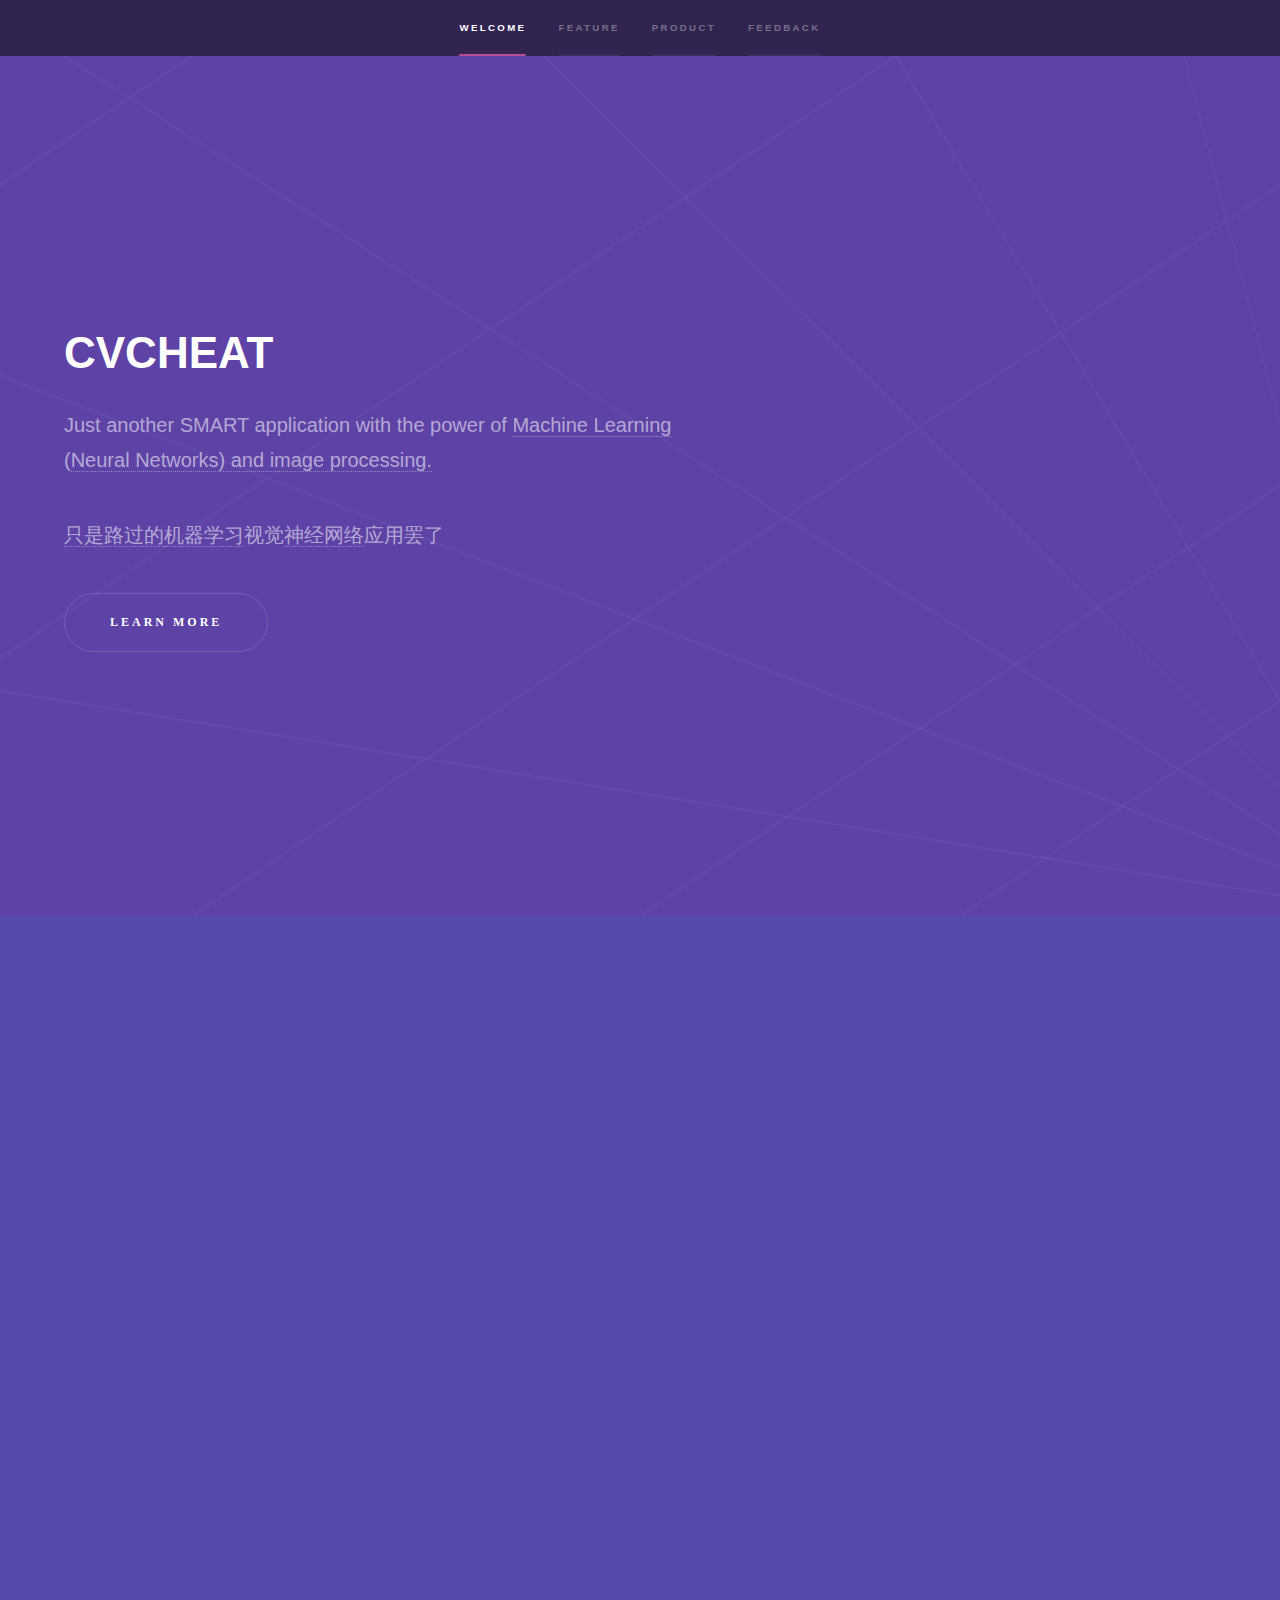
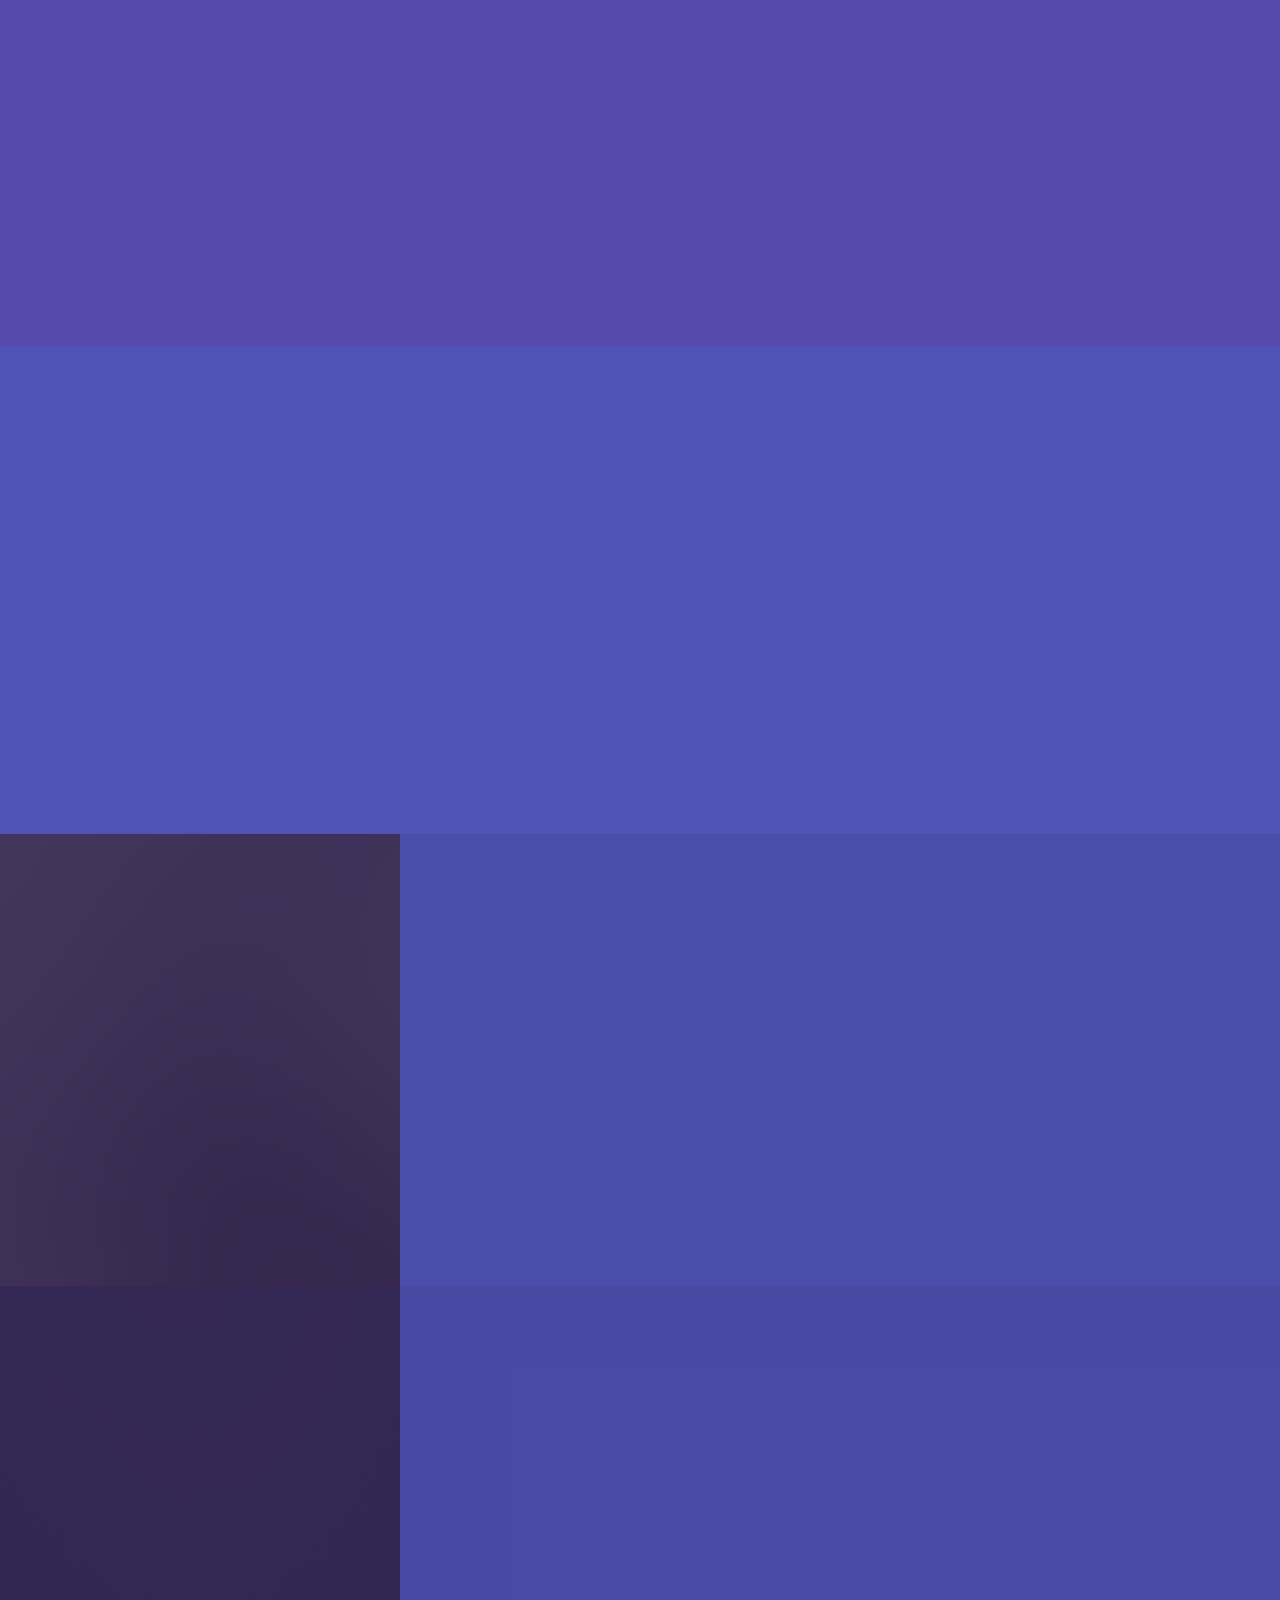
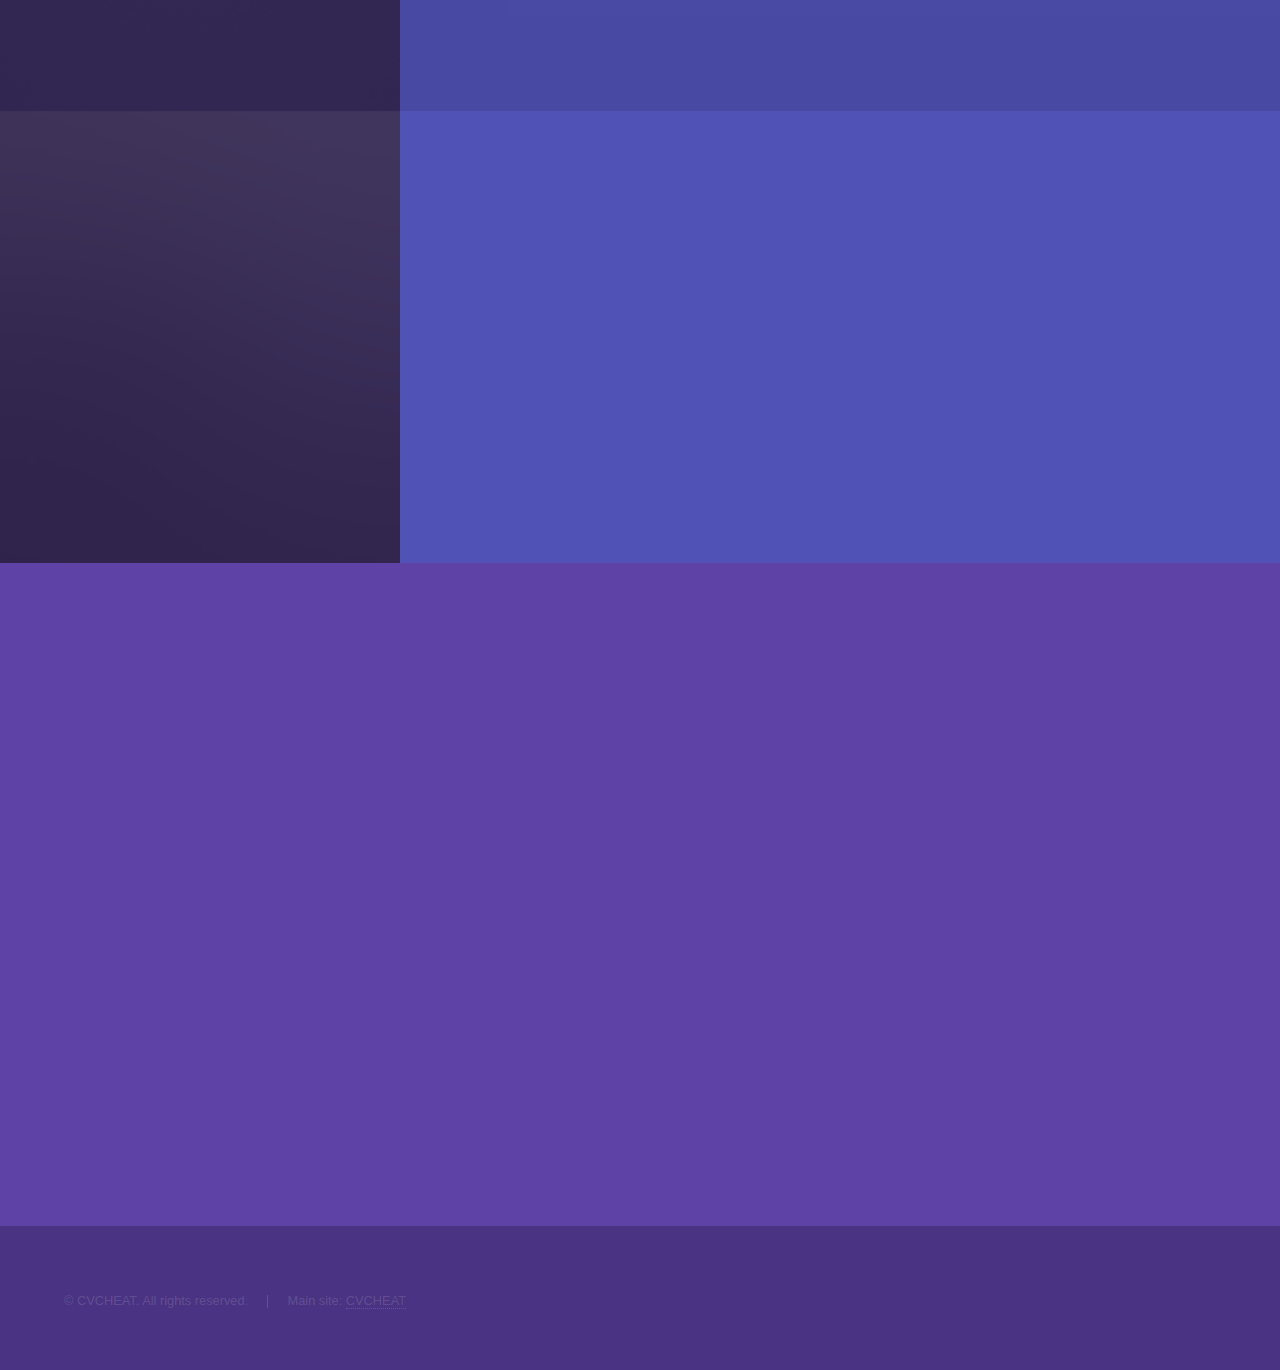
<file: index.html>
<!DOCTYPE HTML>
<!--
    Hyperspace by HTML5 UP
    html5up.net | @ajlkn
    Free for personal and commercial use under the CCA 3.0 license (html5up.net/license)
-->
<html>
    <head>
        <title>CVC通用计算机视觉应用</title>
        <meta charset="utf-8" />
        <meta name="viewport" content="width=device-width, initial-scale=1, user-scalable=no" />
        <link rel="stylesheet" href="assets/css/main.css" />
        <noscript><link rel="stylesheet" href="assets/css/noscript.css" /></noscript>
    </head>
    <body class="is-preload">

        <!-- Sidebar -->
            <section id="sidebar">
                <div class="inner">
                    <nav>
                        <ul>
                            <li><a href="#intro">Welcome</a></li>
                            <li><a href="#one">Feature</a></li>
                            <li><a href="#two">Product</a></li>
                            <li><a href="#three">Feedback</a></li>
                        </ul>
                    </nav>
                </div>
            </section>

        <!-- Wrapper -->
            <div id="wrapper">

                <!-- Intro -->
                    <section id="intro" class="wrapper style1 fullscreen fade-up">
                        <div class="inner">
                            <h1>CVCHEAT</h1>
                            <p>Just another SMART application with the power of <a href="https://en.wikipedia.org/wiki/Machine_learning">Machine Learning</a><br />(<a href="https://en.wikipedia.org/wiki/Neural_network">Neural Networks) and image processing.</p>
                            <p>只是路过的<a href="https://baike.baidu.com/item/%E6%9C%BA%E5%99%A8%E5%AD%A6%E4%B9%A0/217599">机器学习</a>视觉<a href="https://baike.baidu.com/item/%E5%8D%B7%E7%A7%AF%E7%A5%9E%E7%BB%8F%E7%BD%91%E7%BB%9C">神经网络</a>应用罢了</p>
                            <!---->
                            <ul class="actions">
                                <li><a href="#one" class="button scrolly" style="font-family: Lucida Sans Unicode;font-size:12px;">Learn more</a></li>
                            </ul>
                        </div>
                    </section>

                <!-- One -->
                    <section id="one" class="wrapper style3 fade-up">
                        <div class="inner">
                            <h2>Features</h2>
                            <p>AI自瞄, 其实是使用最新<a href="https://zhuanlan.zhihu.com/p/86794447">人工智能领域机器学习分支视觉神经网络</a>发展成果的FPS智能化辅助瞄准及自动打击系统. 特点是可以理论上适应任何FPS射击游戏, 通过逻辑的设计也能适配类似吃鸡的第三人称射击游戏, 不存在读写内存及可跨平台跨机器使用的特点极大增加其相对传统自瞄的安全性. 本系列产品在使用最新科技同时对FPS游戏特点进行了针对性的研究及优化, 在不同算力设备上的平均使用表现达到了国内顶尖，国际一流.</p>
                            <div class="features">
                                <section>
                                    <span class="icon solid major fa-shield-blank"></span>
                                    <h3>绝对安全</h3>
                                    <p>本系列产品所有的文件均可提交给任意在线杀毒平台进行检测, (除了ESET会对壳误报外)使用时请保持一切安全软件正常运行. 最大限度降低封号可能.</p>
                                </section>
                                <section>
                                    <span class="icon solid major fa-microchip"></span>
                                    <h3>算力至上</h3>
                                    <p>一般来说, 算力越高的设备推理时间更短, 系统反应更快, 使用模型精度更高, 碾压效果更好. 本系列产品使用的模型总体精度mAP@0.5在88%至95%, mAP@[0.5:0.95]在55%至67%.</p>
                                </section>
                                <section>
                                    <span class="icon solid major fa-cog"></span>
                                    <h3>自由配置</h3>
                                    <p>本系列产品均开放相应自定义配置以适应更多用户独特的使用习惯以及更多设备的不同配置.</p>
                                </section>
                                <section>
                                    <span class="icon solid major fa-rocket"></span>
                                    <h3>极速运行</h3>
                                    <p>本系列产品均对Windows平台进行了深度适配以保持卓越的运行性能(尤其是c++版本). Mini系列版本更加降低了程序的资源占用.</p>
                                </section>
                                <section>
                                    <span class="icon solid major fa-thumbs-up"></span>
                                    <h3>高度评价</h3>
                                    <p>别问我们有多好, 请在各讨论群中随意浏览高分图/用户评价/效果视频以及各竞争对手的恶意/醋意诋毁. 甚至已经出现了同行使用着我们的产品来给他们自己产品打宣传效果视频的情况.</p>
                                </section>
                                <section>
                                    <span class="icon solid major fa-graduation-cap"></span>
                                    <h3>专业团队</h3>
                                    <p>团队包括人工智能专业的毕业生, 在软件开发以及图像处理领域有丰富经验的程序员以及服务性行业沉浸多年的优秀从业者, 辅以高效的内部沟通和任务分配机制, 用心打磨产品及服务. </p>
                                </section>
                            </div>
                        </div>
                    </section>

                <!-- Two -->
                    <section id="two" class="wrapper style2 spotlights">
                        <section>
                            <div class="content">
                                <div class="inner">
                                    <h2 align="middle">CvCheat Series</h2>
                                    <div align="middle" style="color:orangered; font-size:x-large;">* 所有产品原生支持NVIDIA独立显卡推理</div>
                                    <div align="middle" style="color:coral; font-size:x-large">* 所有产品支持多种截图方式(bitmap+dxgi)</div>
                                    <div align="middle" style="color:gold; font-size:x-large">* 所有产品均支持数十种热门FPS射击游戏</div>
                                    <div align="middle" style="color:greenyellow; font-size:x-large">* 所有产品均不读写内存 甚至可双机运行</div>
                                    <div align="middle" style="color:chartreuse; font-size:x-large">* 所有产品支持GHUB/KMBOX-A键鼠模拟</div>
                                    <div align="middle" style="color:aqua; font-size:x-large">* 所有产品支持游戏枪械个性化后坐力反冲</div>
                                    <div align="middle" style="color:dodgerblue; font-size:x-large">* 所有产品均支持自定义调整相关参数变量</div>
                                    <div align="middle" style="color:hotpink; font-size:x-large">* 所有代码均独立自主完成 保证持续优化</div>
                                    <div align="middle"></div>
                                </div>
                            </div>
                        </section>
                        <section>
                            <a class="image"><img src="images/pic01.jpg" alt="" data-position="center center" /></a>
                            <div class="content">
                                <div class="inner">
                                    <h2>CvCheat Mini (C++)</h2>
                                    <p>* 体积小巧(仅40mb), 占用可忽略不计<br>* 额外支持AMD显卡, 且无需额外框架<br>* 额外支持CSGO全枪械精确弹道识别<br>* 额外支持高度自定义设置及参数调整<br>* 额外支持KMBOX-B以及LGS (WIN7)<br>* 自定义参数的PID 增强移动目标锁定</p>
                                    <ul class="actions">
                                        <li><a href="https://cvcheat.cloud/index.php/s/6EqJXxp3WLyX5zy" class="button" style="font-family: Lucida Sans Unicode;font-size:14px;">下载 Mini</a></li>
                                        <li><a href="https://cvcheat.cloud/index.php/s/6jaKpYRi6kN3P35" class="button" style="font-family: Lucida Sans Unicode;font-size:14px;">下载 Mini 定制</a></li>
                                    </ul>
                                </div>
                            </div>
                        </section>
                        <section>
                            <a class="image"><img src="images/pic02.jpg" alt="" data-position="top center" /></a>
                            <div class="content">
                                <div class="inner">
                                    <h2>CvCheat (python)</h2>
                                    <p>* 可使用<a href="https://zhuanlan.zhihu.com/p/356072366">TensorRT</a>对N卡推理极致优化<br>* Plus版额外支持LGS(WIN7)键鼠模拟<br>* 支持快捷键全局自定义参数/设置调整<br>* 任何帧数下平滑拟人化鼠标移动轨迹<br>* 内置PID算法 强化对移动目标的锁定</p>
                                    <ul class="actions">
                                        <li><a href="https://cvcheat.com" class="button" style="font-family: Lucida Sans Unicode;font-size:14px;">敬请期待</a></li>
                                        <li><a href="https://cvcheat.com" class="button" style="font-family: Lucida Sans Unicode;font-size:14px;">敬请期待</a></li>
                                    </ul>
                                </div>
                            </div>
                        </section>
                        <section>
                            <a class="image"><img src="images/pic03.jpg" alt="" data-position="25% 25%" /></a>
                            <div class="content">
                                <div class="inner">
                                    <h2>CvCheat Pro (C++)</h2>
                                    <p>* 可使用<a href="https://zhuanlan.zhihu.com/p/356072366">TensorRT</a>对N卡推理极致优化<br>* 额外支持过租号, 以及完美平台生存<br>* 额外支持CSGO全枪械精确弹道识别<br>* 额外支持高度自定义设置及参数调整<br>* 额外支持KMBOX-B以及LGS (WIN7)<br>* 自定义参数的PID 增强移动目标锁定</p>
                                    <ul class="actions">
                                        <li><a href="https://cvcheat.cloud/index.php/s/7TxeK4Ak2cHxkFF" class="button" style="font-family: Lucida Sans Unicode;font-size:14px;">下载 Pro</a></li>
                                        <li><a href="https://cvcheat.cloud/index.php/s/4XSwZSoDo8LkLWr" class="button" style="font-family: Lucida Sans Unicode;font-size:14px;">下载 Pro 定制</a></li>
                                    </ul>
                                </div>
                            </div>
                        </section>
                    </section>

                <!-- Three -->
                    <section id="three" class="wrapper style1 fade-up">
                        <div class="inner">
                            <h2>Feedback</h2>
                            <p>我们诚心接受用户的反馈意见并将越做越强. 在网页版反馈系统完善前请各位用户联系各自的代理, 我们有专职的客服进行一对一远程问题修复, 开发团队也将整理排序所有的反馈并进行相应的调整优化.</p>
                            <div class="split style1">
                                <section>
                                    <form method="post" action="#">
                                        <div class="fields">
                                            <div class="field half">
                                                <label for="name">用户昵称</label>
                                                <input type="text" name="name" id="name" />
                                            </div>
                                            <div class="field half">
                                                <label for="email">电子邮箱</label>
                                                <input type="text" name="email" id="email" />
                                            </div>
                                            <div class="field">
                                                <label for="message">Message</label>
                                                <textarea name="message" id="message" rows="5"></textarea>
                                            </div>
                                        </div>
                                        <ul class="actions">
                                            <li><a href="https://www.zhihu.com/topic/19551275/hot" class="button submit">Send Message</a></li>
                                        </ul>
                                    </form>
                                </section>
                                <section>
                                    <ul class="contact">
                                        <li>
                                            <h3>Address</h3>
                                            <span>4425 Cvcheat Road #601<br />
                                            Nowhere, MCU 12138<br />
                                            EFF</span>
                                        </li>
                                        <li>
                                            <h3>Email</h3>
                                            <a href="#">cvcheat@gmail.com</a>
                                        </li>
                                        <li>
                                            <h3>Phone</h3>
                                            <span>(404) 535-5500</span>
                                        </li>
                                        <li>
                                            <h3>Social</h3>
                                            <ul class="icons">
                                                <li><a href="" class="icon brands fa-twitter"><span class="label">Twitter</span></a></li>
                                                <li><a href="https://discord.gg/xcUgXMQhdY" class="icon brands fa-discord"><span class="label">Discord</span></a></li>
                                                <li><a href="" class="icon brands fa-facebook-f"><span class="label">Facebook</span></a></li>
                                                <li><a href="https://github.com/AI-M-BOT" class="icon brands fa-github"><span class="label">GitHub</span></a></li>
                                                <li><a href="" class="icon brands fa-instagram"><span class="label">Instagram</span></a></li>
                                                <li><a href="" class="icon brands fa-linkedin-in"><span class="label">LinkedIn</span></a></li>
                                            </ul>
                                        </li>
                                    </ul>
                                </section>
                            </div>
                        </div>
                    </section>

            </div>

        <!-- Footer -->
            <footer id="footer" class="wrapper style1-alt">
                <div class="inner">
                    <ul class="menu">
                        <li>&copy; CVCHEAT. All rights reserved.</li><li>Main site: <a href="https://cvcheat.com">CVCHEAT</a></li>
                    </ul>
                </div>
            </footer>

        <!-- Scripts -->
            <script src="assets/js/jquery.min.js"></script>
            <script src="assets/js/jquery.scrollex.min.js"></script>
            <script src="assets/js/jquery.scrolly.min.js"></script>
            <script src="assets/js/browser.min.js"></script>
            <script src="assets/js/breakpoints.min.js"></script>
            <script src="assets/js/util.js"></script>
            <script src="assets/js/main.js"></script>

    </body>
</html>
</file>
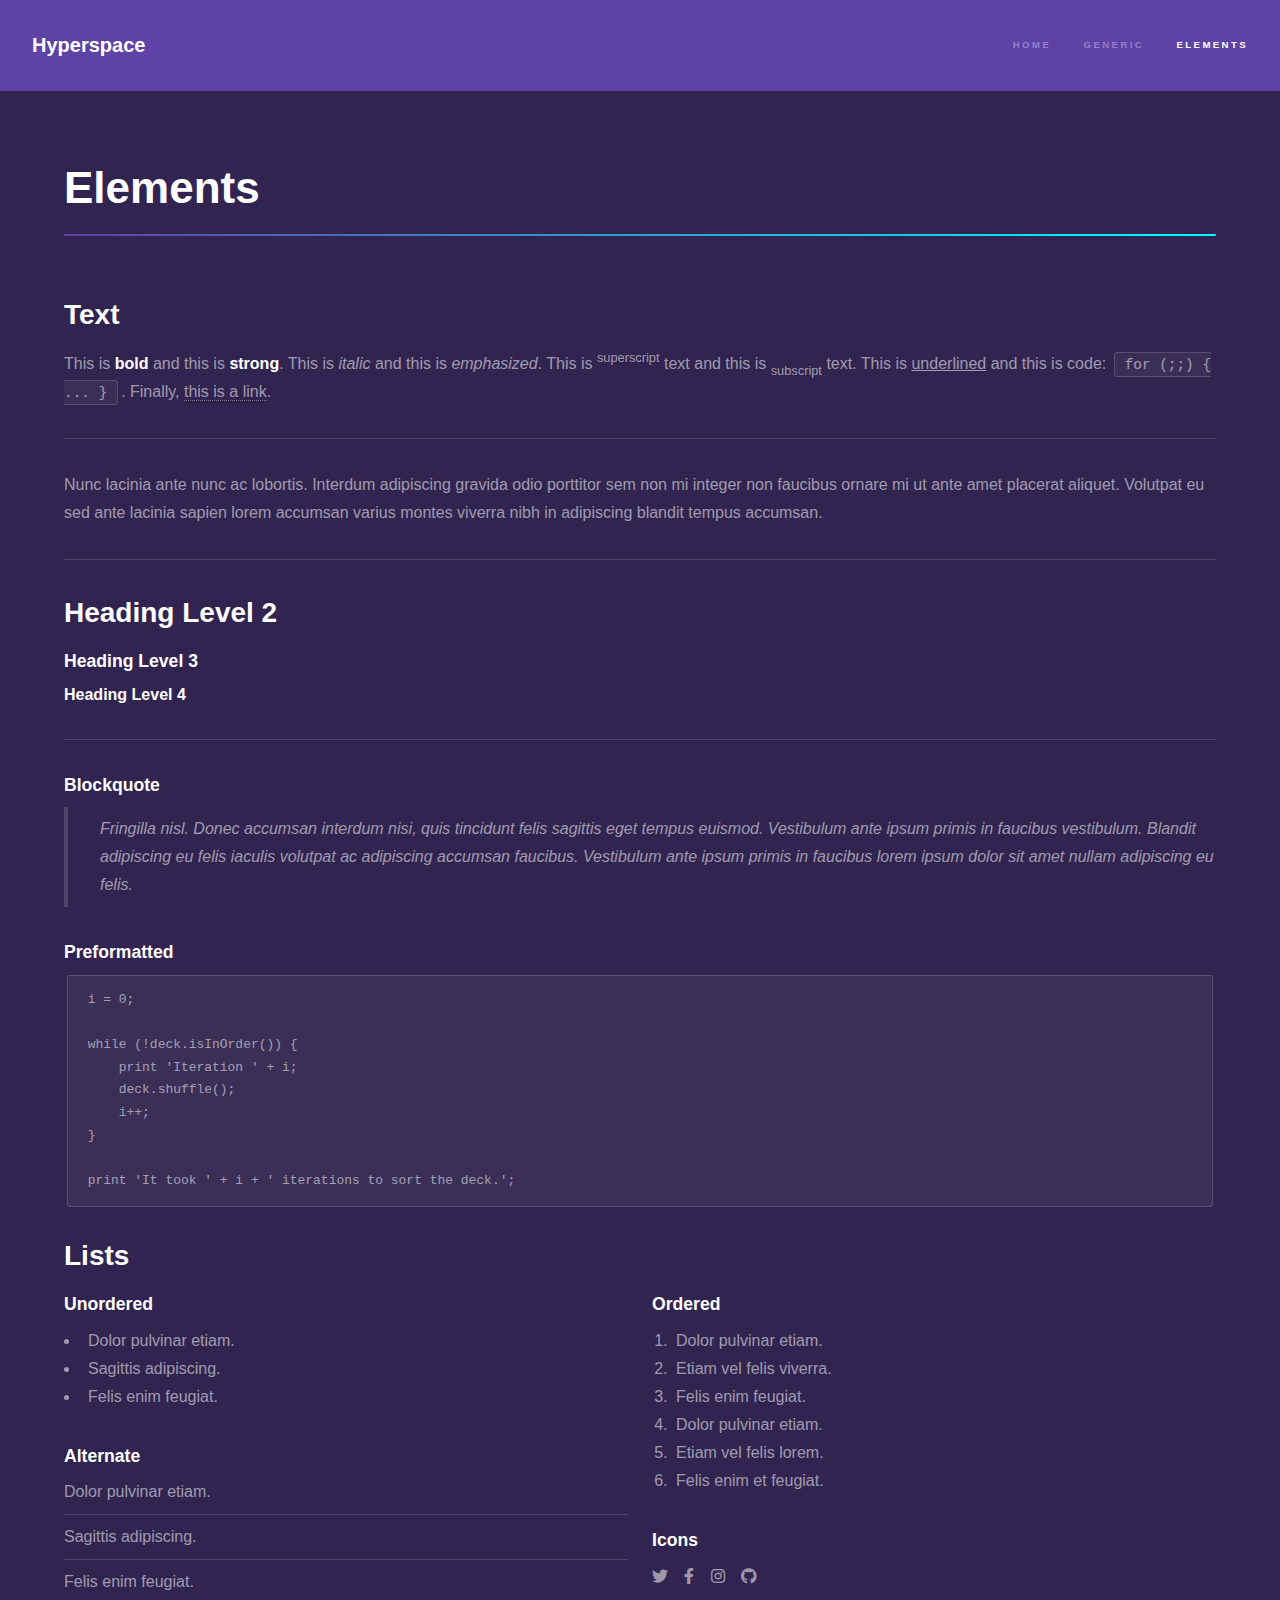
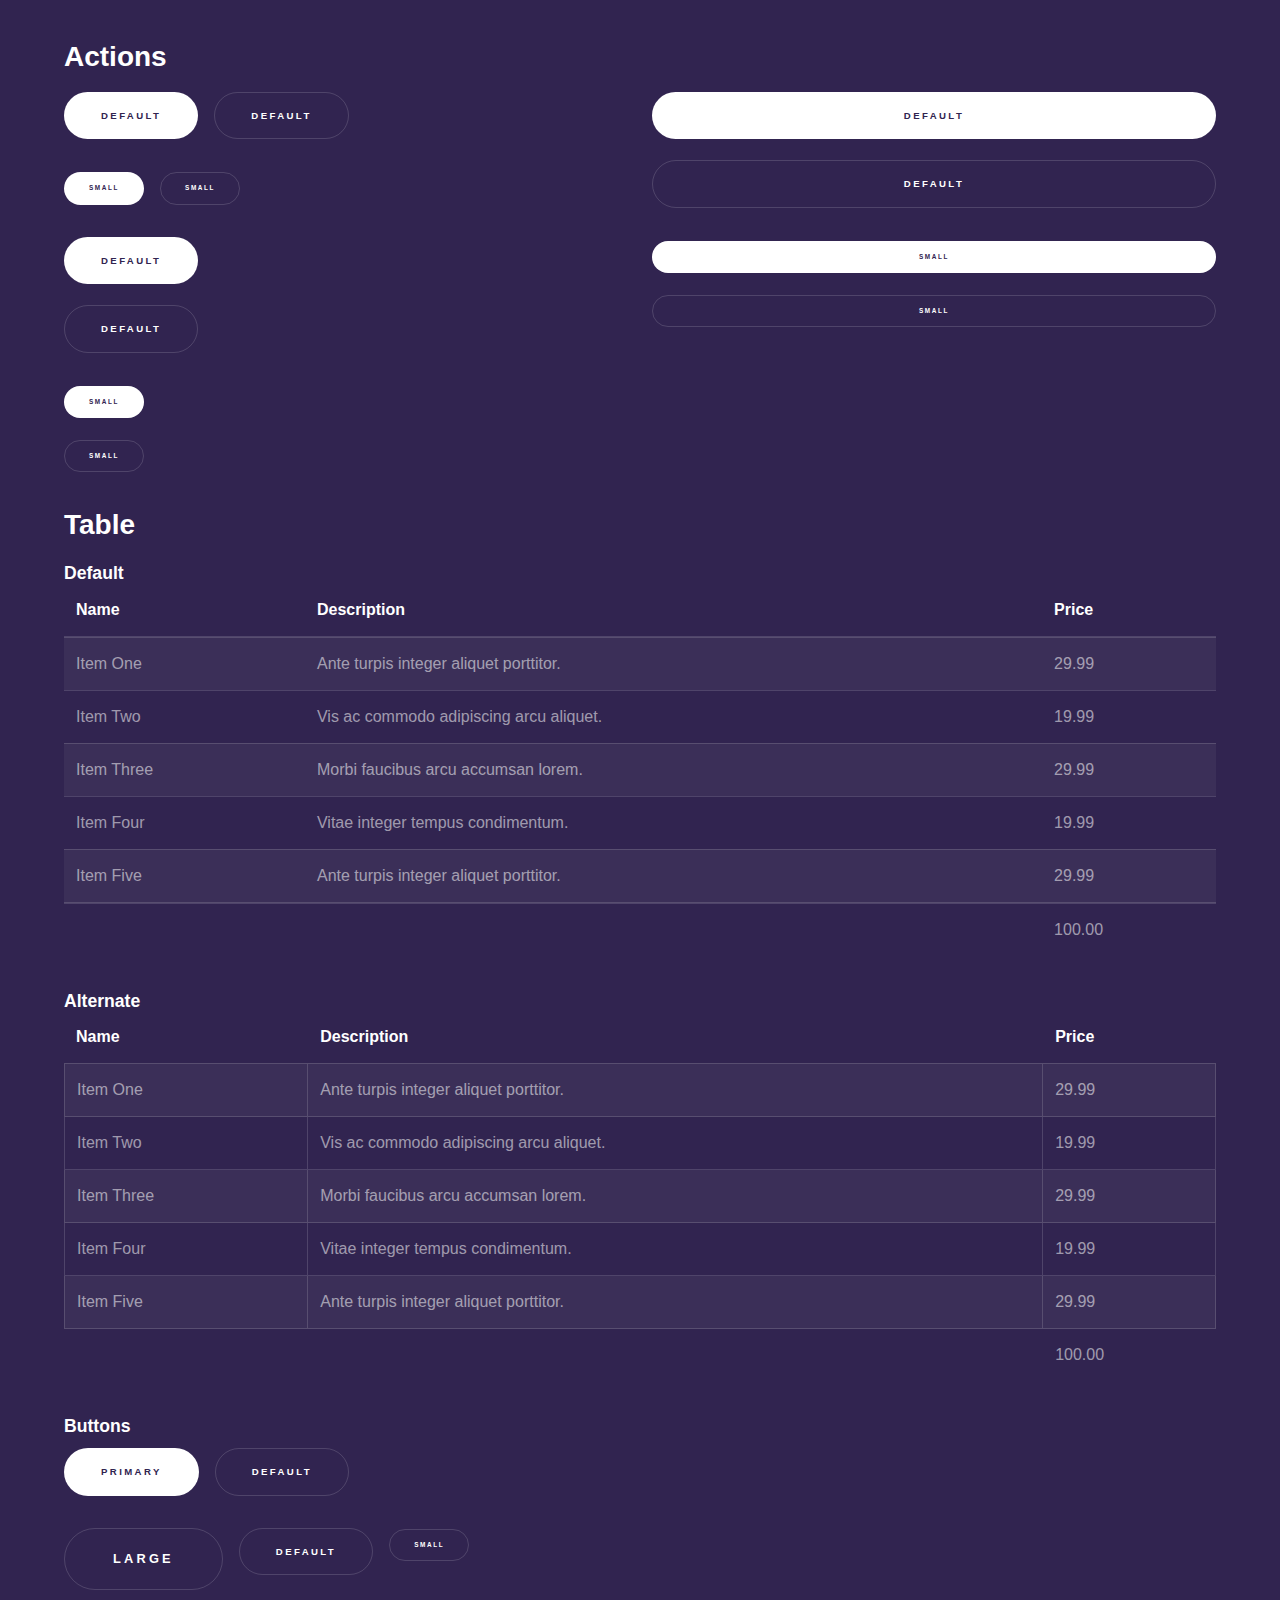
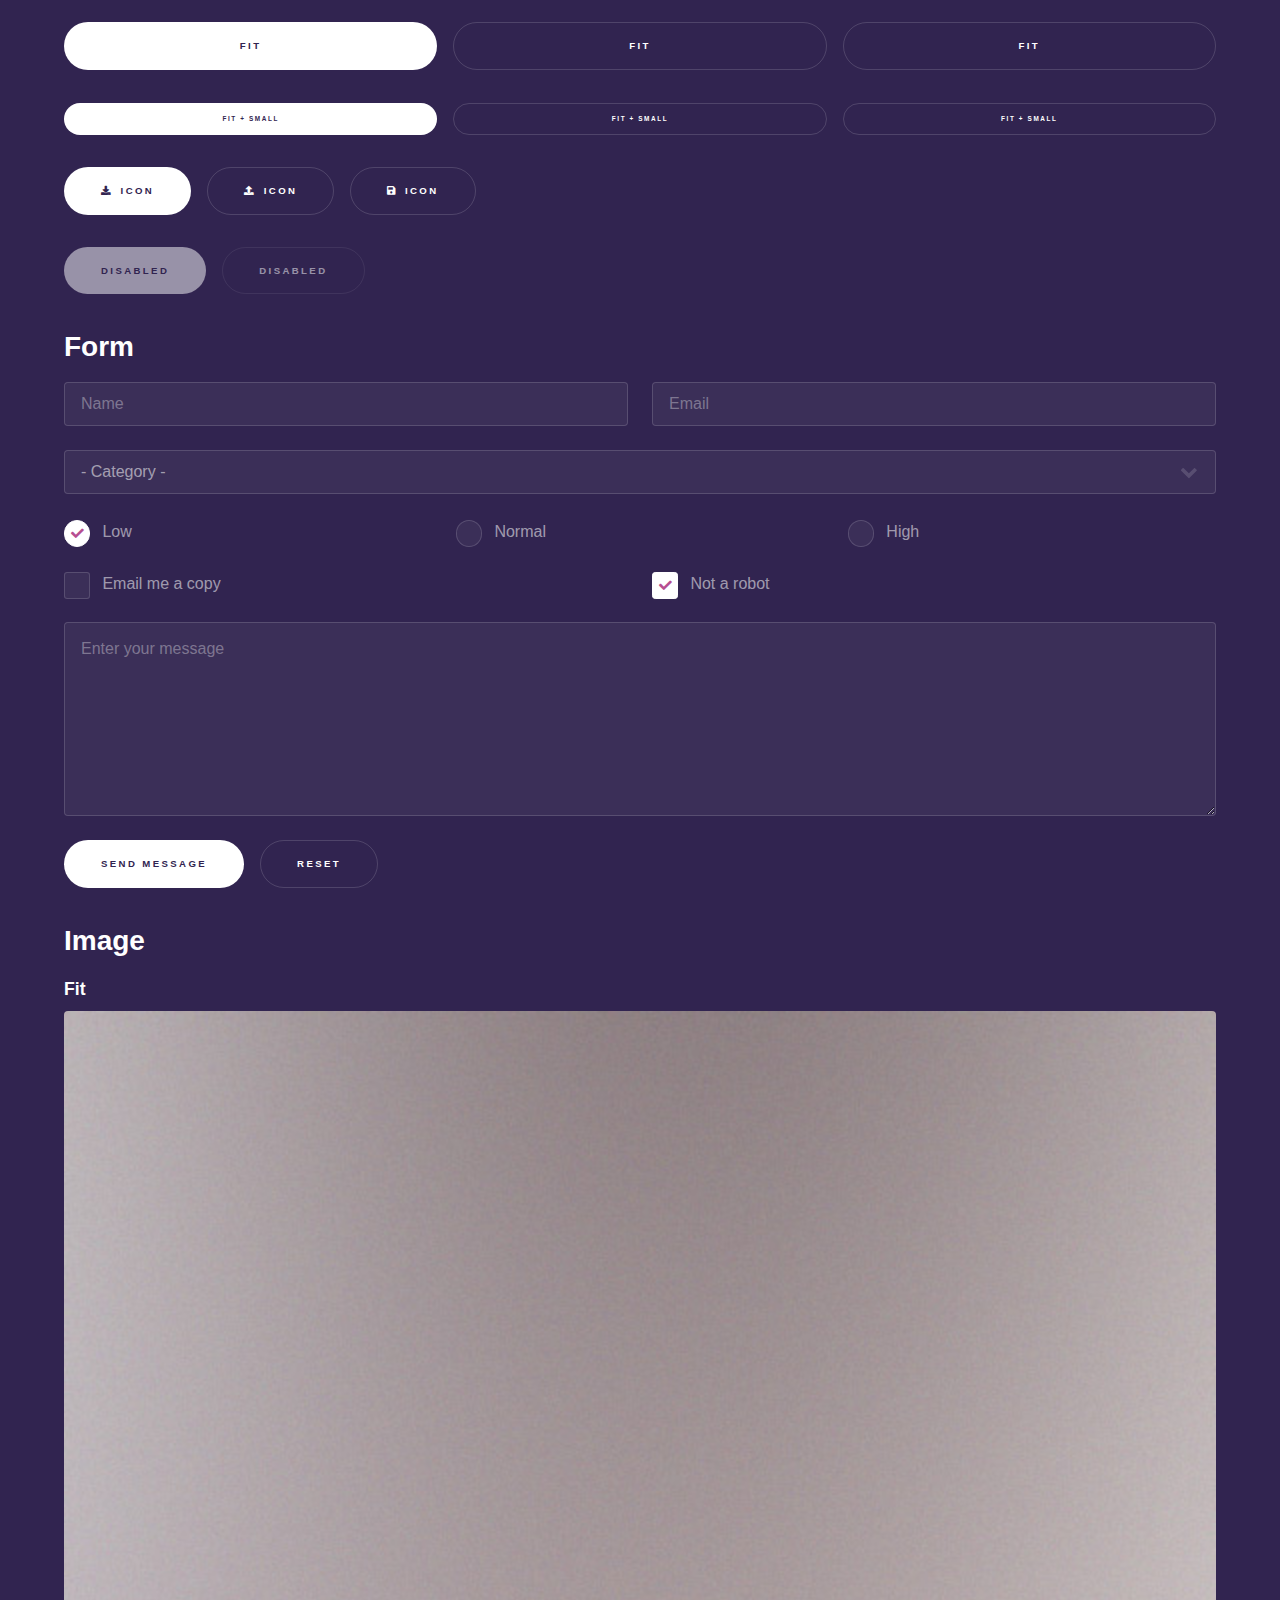
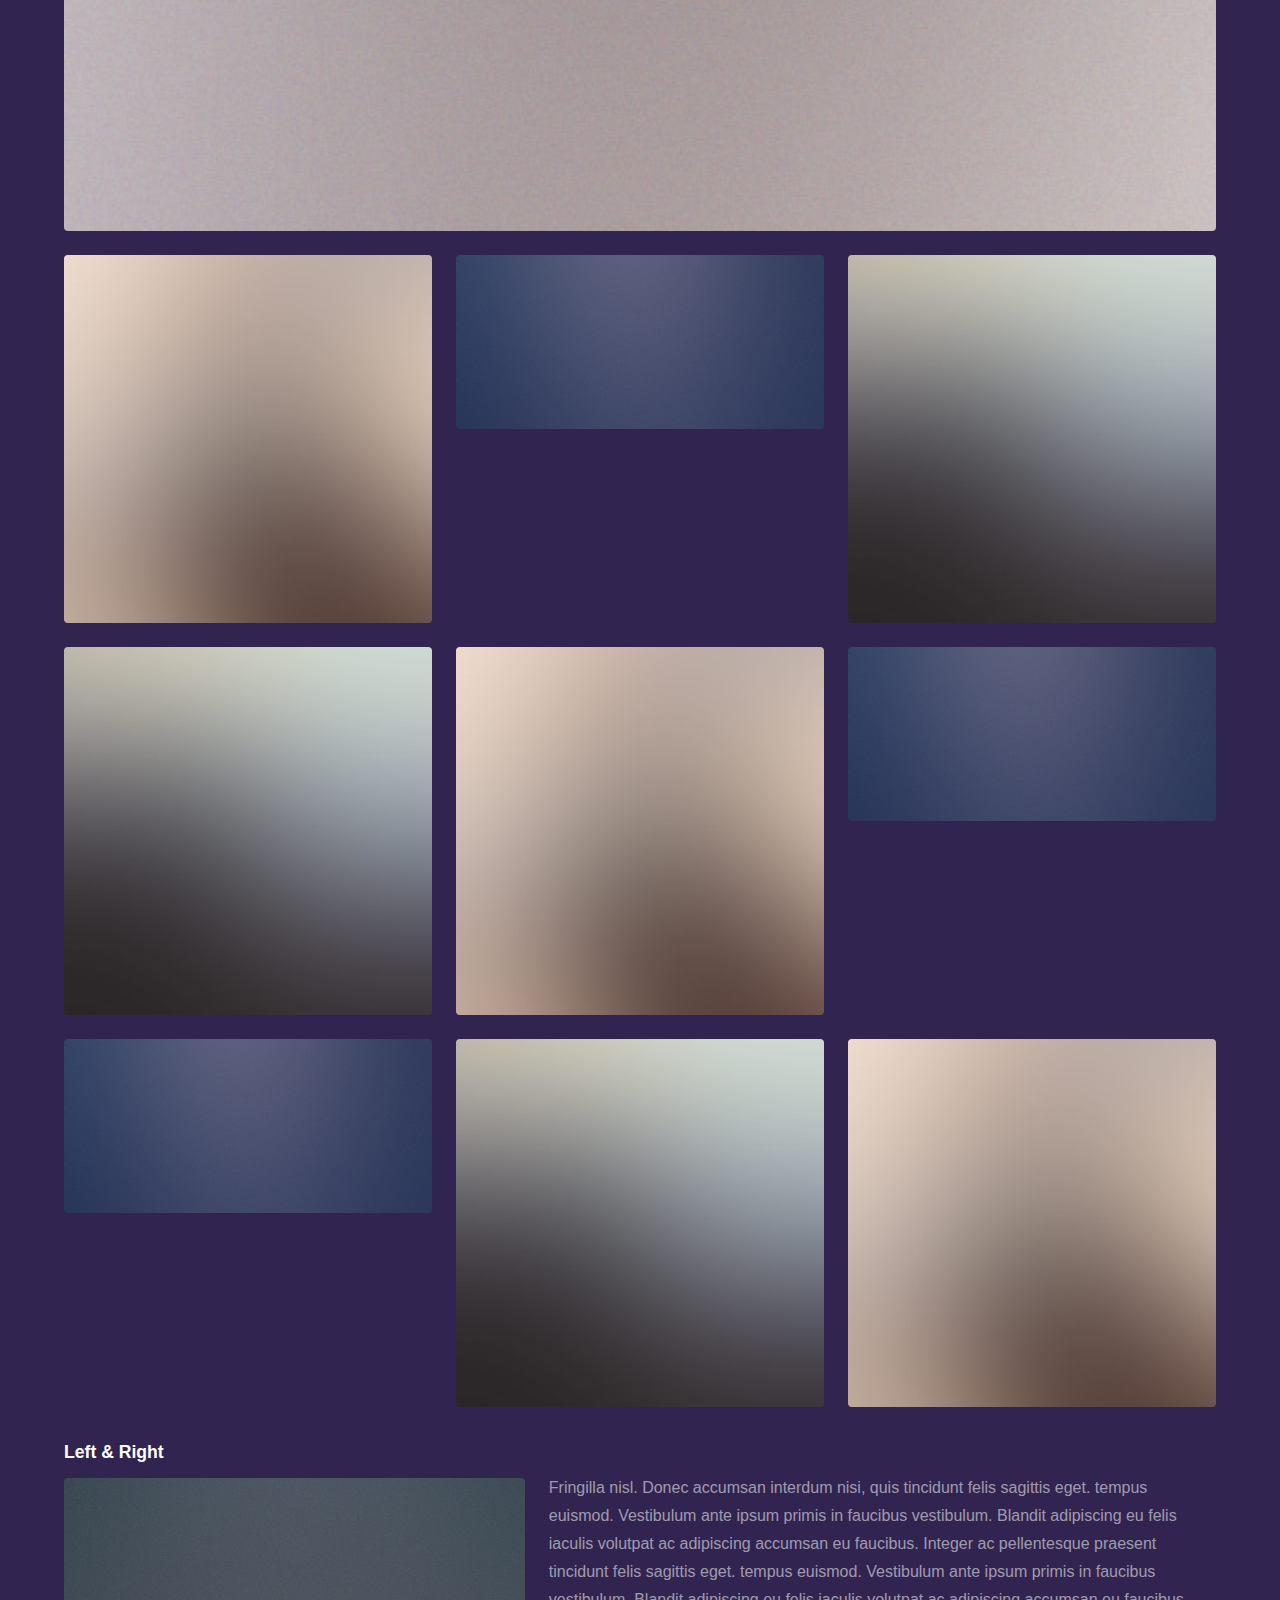
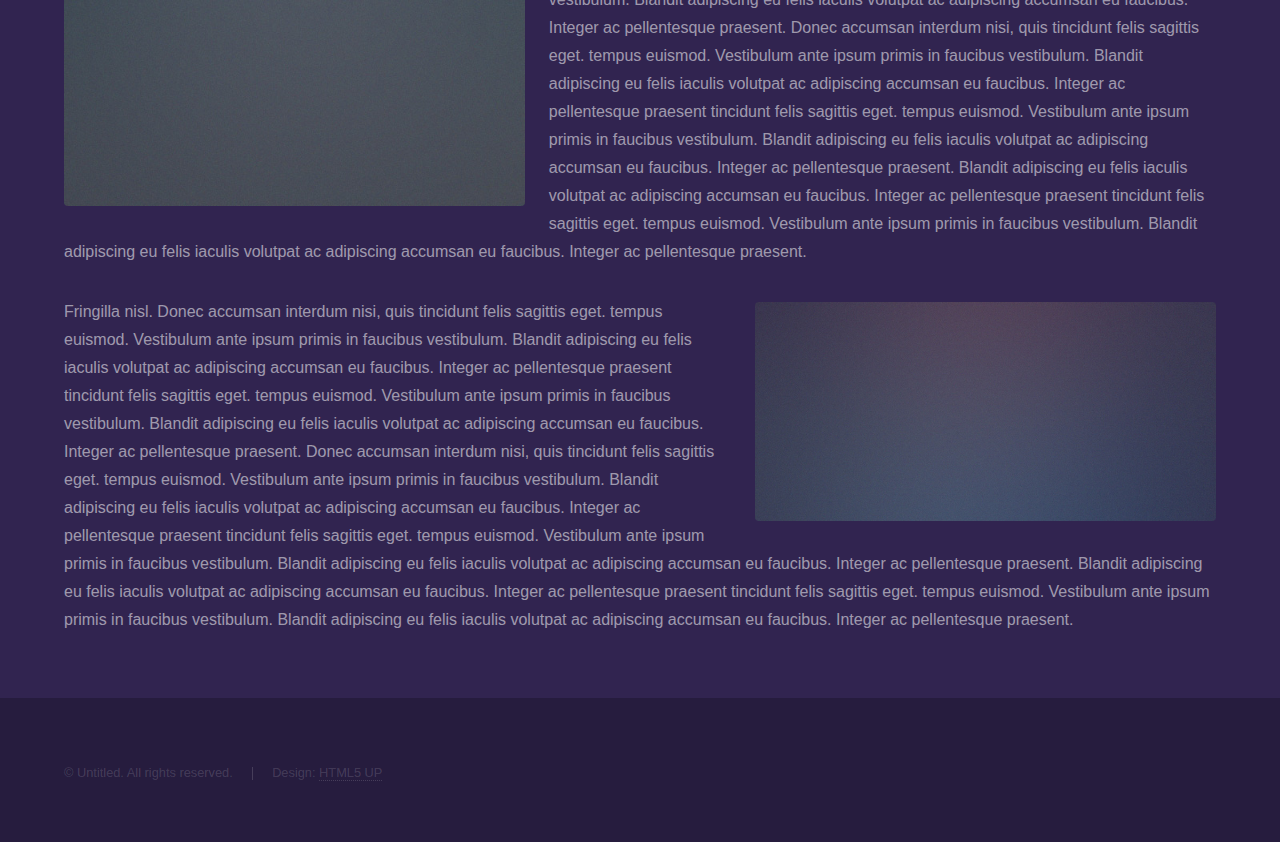
<file: elements.html>
<!DOCTYPE HTML>
<!--
    Hyperspace by HTML5 UP
    html5up.net | @ajlkn
    Free for personal and commercial use under the CCA 3.0 license (html5up.net/license)
-->
<html>
    <head>
        <title>Elements - Hyperspace by HTML5 UP</title>
        <meta charset="utf-8" />
        <meta name="viewport" content="width=device-width, initial-scale=1, user-scalable=no" />
        <link rel="stylesheet" href="assets/css/main.css" />
        <noscript><link rel="stylesheet" href="assets/css/noscript.css" /></noscript>
    </head>
    <body class="is-preload">

        <!-- Header -->
            <header id="header">
                <a href="index.html" class="title">Hyperspace</a>
                <nav>
                    <ul>
                        <li><a href="index.html">Home</a></li>
                        <li><a href="generic.html">Generic</a></li>
                        <li><a href="elements.html"  class="active">Elements</a></li>
                    </ul>
                </nav>
            </header>

        <!-- Wrapper -->
            <div id="wrapper">

                <!-- Main -->
                    <section id="main" class="wrapper">
                        <div class="inner">
                            <h1 class="major">Elements</h1>

                            <!-- Text -->
                                <section>
                                    <h2>Text</h2>
                                    <p>This is <b>bold</b> and this is <strong>strong</strong>. This is <i>italic</i> and this is <em>emphasized</em>.
                                    This is <sup>superscript</sup> text and this is <sub>subscript</sub> text.
                                    This is <u>underlined</u> and this is code: <code>for (;;) { ... }</code>. Finally, <a href="#">this is a link</a>.</p>
                                    <hr />
                                    <p>Nunc lacinia ante nunc ac lobortis. Interdum adipiscing gravida odio porttitor sem non mi integer non faucibus ornare mi ut ante amet placerat aliquet. Volutpat eu sed ante lacinia sapien lorem accumsan varius montes viverra nibh in adipiscing blandit tempus accumsan.</p>
                                    <hr />
                                    <h2>Heading Level 2</h2>
                                    <h3>Heading Level 3</h3>
                                    <h4>Heading Level 4</h4>
                                    <hr />
                                    <h3>Blockquote</h3>
                                    <blockquote>Fringilla nisl. Donec accumsan interdum nisi, quis tincidunt felis sagittis eget tempus euismod. Vestibulum ante ipsum primis in faucibus vestibulum. Blandit adipiscing eu felis iaculis volutpat ac adipiscing accumsan faucibus. Vestibulum ante ipsum primis in faucibus lorem ipsum dolor sit amet nullam adipiscing eu felis.</blockquote>
                                    <h3>Preformatted</h3>
                                    <pre><code>i = 0;

while (!deck.isInOrder()) {
    print 'Iteration ' + i;
    deck.shuffle();
    i++;
}

print 'It took ' + i + ' iterations to sort the deck.';</code></pre>
                                </section>

                            <!-- Lists -->
                                <section>
                                    <h2>Lists</h2>
                                    <div class="row">
                                        <div class="col-6 col-12-medium">
                                            <h3>Unordered</h3>
                                            <ul>
                                                <li>Dolor pulvinar etiam.</li>
                                                <li>Sagittis adipiscing.</li>
                                                <li>Felis enim feugiat.</li>
                                            </ul>
                                            <h3>Alternate</h3>
                                            <ul class="alt">
                                                <li>Dolor pulvinar etiam.</li>
                                                <li>Sagittis adipiscing.</li>
                                                <li>Felis enim feugiat.</li>
                                            </ul>
                                        </div>
                                        <div class="col-6 col-12-medium">
                                            <h3>Ordered</h3>
                                            <ol>
                                                <li>Dolor pulvinar etiam.</li>
                                                <li>Etiam vel felis viverra.</li>
                                                <li>Felis enim feugiat.</li>
                                                <li>Dolor pulvinar etiam.</li>
                                                <li>Etiam vel felis lorem.</li>
                                                <li>Felis enim et feugiat.</li>
                                            </ol>
                                            <h3>Icons</h3>
                                            <ul class="icons">
                                                <li><a href="#" class="icon brands fa-twitter"><span class="label">Twitter</span></a></li>
                                                <li><a href="#" class="icon brands fa-facebook-f"><span class="label">Facebook</span></a></li>
                                                <li><a href="#" class="icon brands fa-instagram"><span class="label">Instagram</span></a></li>
                                                <li><a href="#" class="icon brands fa-github"><span class="label">Github</span></a></li>
                                            </ul>
                                        </div>
                                    </div>
                                    <h2>Actions</h2>
                                    <div class="row">
                                        <div class="col-6 col-12-medium">
                                            <ul class="actions">
                                                <li><a href="#" class="button primary">Default</a></li>
                                                <li><a href="#" class="button">Default</a></li>
                                            </ul>
                                            <ul class="actions small">
                                                <li><a href="#" class="button primary small">Small</a></li>
                                                <li><a href="#" class="button small">Small</a></li>
                                            </ul>
                                            <ul class="actions stacked">
                                                <li><a href="#" class="button primary">Default</a></li>
                                                <li><a href="#" class="button">Default</a></li>
                                            </ul>
                                            <ul class="actions stacked">
                                                <li><a href="#" class="button primary small">Small</a></li>
                                                <li><a href="#" class="button small">Small</a></li>
                                            </ul>
                                        </div>
                                        <div class="col-6 col-12-medium">
                                            <ul class="actions stacked">
                                                <li><a href="#" class="button primary fit">Default</a></li>
                                                <li><a href="#" class="button fit">Default</a></li>
                                            </ul>
                                            <ul class="actions stacked">
                                                <li><a href="#" class="button primary small fit">Small</a></li>
                                                <li><a href="#" class="button small fit">Small</a></li>
                                            </ul>
                                        </div>
                                    </div>
                                </section>

                            <!-- Table -->
                                <section>
                                    <h2>Table</h2>
                                    <h3>Default</h3>
                                    <div class="table-wrapper">
                                        <table>
                                            <thead>
                                                <tr>
                                                    <th>Name</th>
                                                    <th>Description</th>
                                                    <th>Price</th>
                                                </tr>
                                            </thead>
                                            <tbody>
                                                <tr>
                                                    <td>Item One</td>
                                                    <td>Ante turpis integer aliquet porttitor.</td>
                                                    <td>29.99</td>
                                                </tr>
                                                <tr>
                                                    <td>Item Two</td>
                                                    <td>Vis ac commodo adipiscing arcu aliquet.</td>
                                                    <td>19.99</td>
                                                </tr>
                                                <tr>
                                                    <td>Item Three</td>
                                                    <td> Morbi faucibus arcu accumsan lorem.</td>
                                                    <td>29.99</td>
                                                </tr>
                                                <tr>
                                                    <td>Item Four</td>
                                                    <td>Vitae integer tempus condimentum.</td>
                                                    <td>19.99</td>
                                                </tr>
                                                <tr>
                                                    <td>Item Five</td>
                                                    <td>Ante turpis integer aliquet porttitor.</td>
                                                    <td>29.99</td>
                                                </tr>
                                            </tbody>
                                            <tfoot>
                                                <tr>
                                                    <td colspan="2"></td>
                                                    <td>100.00</td>
                                                </tr>
                                            </tfoot>
                                        </table>
                                    </div>

                                    <h3>Alternate</h3>
                                    <div class="table-wrapper">
                                        <table class="alt">
                                            <thead>
                                                <tr>
                                                    <th>Name</th>
                                                    <th>Description</th>
                                                    <th>Price</th>
                                                </tr>
                                            </thead>
                                            <tbody>
                                                <tr>
                                                    <td>Item One</td>
                                                    <td>Ante turpis integer aliquet porttitor.</td>
                                                    <td>29.99</td>
                                                </tr>
                                                <tr>
                                                    <td>Item Two</td>
                                                    <td>Vis ac commodo adipiscing arcu aliquet.</td>
                                                    <td>19.99</td>
                                                </tr>
                                                <tr>
                                                    <td>Item Three</td>
                                                    <td> Morbi faucibus arcu accumsan lorem.</td>
                                                    <td>29.99</td>
                                                </tr>
                                                <tr>
                                                    <td>Item Four</td>
                                                    <td>Vitae integer tempus condimentum.</td>
                                                    <td>19.99</td>
                                                </tr>
                                                <tr>
                                                    <td>Item Five</td>
                                                    <td>Ante turpis integer aliquet porttitor.</td>
                                                    <td>29.99</td>
                                                </tr>
                                            </tbody>
                                            <tfoot>
                                                <tr>
                                                    <td colspan="2"></td>
                                                    <td>100.00</td>
                                                </tr>
                                            </tfoot>
                                        </table>
                                    </div>
                                </section>

                            <!-- Buttons -->
                                <section>
                                    <h3>Buttons</h3>
                                    <ul class="actions">
                                        <li><a href="#" class="button primary">Primary</a></li>
                                        <li><a href="#" class="button">Default</a></li>
                                    </ul>
                                    <ul class="actions">
                                        <li><a href="#" class="button large">Large</a></li>
                                        <li><a href="#" class="button">Default</a></li>
                                        <li><a href="#" class="button small">Small</a></li>
                                    </ul>
                                    <ul class="actions fit">
                                        <li><a href="#" class="button primary fit">Fit</a></li>
                                        <li><a href="#" class="button fit">Fit</a></li>
                                        <li><a href="#" class="button fit">Fit</a></li>
                                    </ul>
                                    <ul class="actions fit small">
                                        <li><a href="#" class="button primary fit small">Fit + Small</a></li>
                                        <li><a href="#" class="button fit small">Fit + Small</a></li>
                                        <li><a href="#" class="button fit small">Fit + Small</a></li>
                                    </ul>
                                    <ul class="actions">
                                        <li><a href="#" class="button primary icon solid fa-download">Icon</a></li>
                                        <li><a href="#" class="button icon solid fa-upload">Icon</a></li>
                                        <li><a href="#" class="button icon solid fa-save">Icon</a></li>
                                    </ul>
                                    <ul class="actions">
                                        <li><span class="button primary disabled">Disabled</span></li>
                                        <li><span class="button disabled">Disabled</span></li>
                                    </ul>
                                </section>

                            <!-- Form -->
                                <section>
                                    <h2>Form</h2>
                                    <form method="post" action="#">
                                        <div class="row gtr-uniform">
                                            <div class="col-6 col-12-xsmall">
                                                <input type="text" name="demo-name" id="demo-name" value="" placeholder="Name" />
                                            </div>
                                            <div class="col-6 col-12-xsmall">
                                                <input type="email" name="demo-email" id="demo-email" value="" placeholder="Email" />
                                            </div>
                                            <div class="col-12">
                                                <select name="demo-category" id="demo-category">
                                                    <option value="">- Category -</option>
                                                    <option value="1">Manufacturing</option>
                                                    <option value="1">Shipping</option>
                                                    <option value="1">Administration</option>
                                                    <option value="1">Human Resources</option>
                                                </select>
                                            </div>
                                            <div class="col-4 col-12-small">
                                                <input type="radio" id="demo-priority-low" name="demo-priority" checked>
                                                <label for="demo-priority-low">Low</label>
                                            </div>
                                            <div class="col-4 col-12-small">
                                                <input type="radio" id="demo-priority-normal" name="demo-priority">
                                                <label for="demo-priority-normal">Normal</label>
                                            </div>
                                            <div class="col-4 col-12-small">
                                                <input type="radio" id="demo-priority-high" name="demo-priority">
                                                <label for="demo-priority-high">High</label>
                                            </div>
                                            <div class="col-6 col-12-small">
                                                <input type="checkbox" id="demo-copy" name="demo-copy">
                                                <label for="demo-copy">Email me a copy</label>
                                            </div>
                                            <div class="col-6 col-12-small">
                                                <input type="checkbox" id="demo-human" name="demo-human" checked>
                                                <label for="demo-human">Not a robot</label>
                                            </div>
                                            <div class="col-12">
                                                <textarea name="demo-message" id="demo-message" placeholder="Enter your message" rows="6"></textarea>
                                            </div>
                                            <div class="col-12">
                                                <ul class="actions">
                                                    <li><input type="submit" value="Send Message" class="primary" /></li>
                                                    <li><input type="reset" value="Reset" /></li>
                                                </ul>
                                            </div>
                                        </div>
                                    </form>
                                </section>

                            <!-- Image -->
                                <section>
                                    <h2>Image</h2>
                                    <h3>Fit</h3>
                                    <div class="box alt">
                                        <div class="row gtr-uniform">
                                            <div class="col-12"><span class="image fit"><img src="images/pic04.jpg" alt="" /></span></div>
                                            <div class="col-4"><span class="image fit"><img src="images/pic01.jpg" alt="" /></span></div>
                                            <div class="col-4"><span class="image fit"><img src="images/pic02.jpg" alt="" /></span></div>
                                            <div class="col-4"><span class="image fit"><img src="images/pic03.jpg" alt="" /></span></div>
                                            <div class="col-4"><span class="image fit"><img src="images/pic03.jpg" alt="" /></span></div>
                                            <div class="col-4"><span class="image fit"><img src="images/pic01.jpg" alt="" /></span></div>
                                            <div class="col-4"><span class="image fit"><img src="images/pic02.jpg" alt="" /></span></div>
                                            <div class="col-4"><span class="image fit"><img src="images/pic02.jpg" alt="" /></span></div>
                                            <div class="col-4"><span class="image fit"><img src="images/pic03.jpg" alt="" /></span></div>
                                            <div class="col-4"><span class="image fit"><img src="images/pic01.jpg" alt="" /></span></div>
                                        </div>
                                    </div>
                                    <h3>Left &amp; Right</h3>
                                    <p><span class="image left"><img src="images/pic05.jpg" alt="" /></span>Fringilla nisl. Donec accumsan interdum nisi, quis tincidunt felis sagittis eget. tempus euismod. Vestibulum ante ipsum primis in faucibus vestibulum. Blandit adipiscing eu felis iaculis volutpat ac adipiscing accumsan eu faucibus. Integer ac pellentesque praesent tincidunt felis sagittis eget. tempus euismod. Vestibulum ante ipsum primis in faucibus vestibulum. Blandit adipiscing eu felis iaculis volutpat ac adipiscing accumsan eu faucibus. Integer ac pellentesque praesent. Donec accumsan interdum nisi, quis tincidunt felis sagittis eget. tempus euismod. Vestibulum ante ipsum primis in faucibus vestibulum. Blandit adipiscing eu felis iaculis volutpat ac adipiscing accumsan eu faucibus. Integer ac pellentesque praesent tincidunt felis sagittis eget. tempus euismod. Vestibulum ante ipsum primis in faucibus vestibulum. Blandit adipiscing eu felis iaculis volutpat ac adipiscing accumsan eu faucibus. Integer ac pellentesque praesent. Blandit adipiscing eu felis iaculis volutpat ac adipiscing accumsan eu faucibus. Integer ac pellentesque praesent tincidunt felis sagittis eget. tempus euismod. Vestibulum ante ipsum primis in faucibus vestibulum. Blandit adipiscing eu felis iaculis volutpat ac adipiscing accumsan eu faucibus. Integer ac pellentesque praesent.</p>
                                    <p><span class="image right"><img src="images/pic06.jpg" alt="" /></span>Fringilla nisl. Donec accumsan interdum nisi, quis tincidunt felis sagittis eget. tempus euismod. Vestibulum ante ipsum primis in faucibus vestibulum. Blandit adipiscing eu felis iaculis volutpat ac adipiscing accumsan eu faucibus. Integer ac pellentesque praesent tincidunt felis sagittis eget. tempus euismod. Vestibulum ante ipsum primis in faucibus vestibulum. Blandit adipiscing eu felis iaculis volutpat ac adipiscing accumsan eu faucibus. Integer ac pellentesque praesent. Donec accumsan interdum nisi, quis tincidunt felis sagittis eget. tempus euismod. Vestibulum ante ipsum primis in faucibus vestibulum. Blandit adipiscing eu felis iaculis volutpat ac adipiscing accumsan eu faucibus. Integer ac pellentesque praesent tincidunt felis sagittis eget. tempus euismod. Vestibulum ante ipsum primis in faucibus vestibulum. Blandit adipiscing eu felis iaculis volutpat ac adipiscing accumsan eu faucibus. Integer ac pellentesque praesent. Blandit adipiscing eu felis iaculis volutpat ac adipiscing accumsan eu faucibus. Integer ac pellentesque praesent tincidunt felis sagittis eget. tempus euismod. Vestibulum ante ipsum primis in faucibus vestibulum. Blandit adipiscing eu felis iaculis volutpat ac adipiscing accumsan eu faucibus. Integer ac pellentesque praesent.</p>
                                </section>

                        </div>
                    </section>

            </div>

        <!-- Footer -->
            <footer id="footer" class="wrapper alt">
                <div class="inner">
                    <ul class="menu">
                        <li>&copy; Untitled. All rights reserved.</li><li>Design: <a href="http://html5up.net">HTML5 UP</a></li>
                    </ul>
                </div>
            </footer>

        <!-- Scripts -->
            <script src="assets/js/jquery.min.js"></script>
            <script src="assets/js/jquery.scrollex.min.js"></script>
            <script src="assets/js/jquery.scrolly.min.js"></script>
            <script src="assets/js/browser.min.js"></script>
            <script src="assets/js/breakpoints.min.js"></script>
            <script src="assets/js/util.js"></script>
            <script src="assets/js/main.js"></script>

    </body>
</html>
</file>
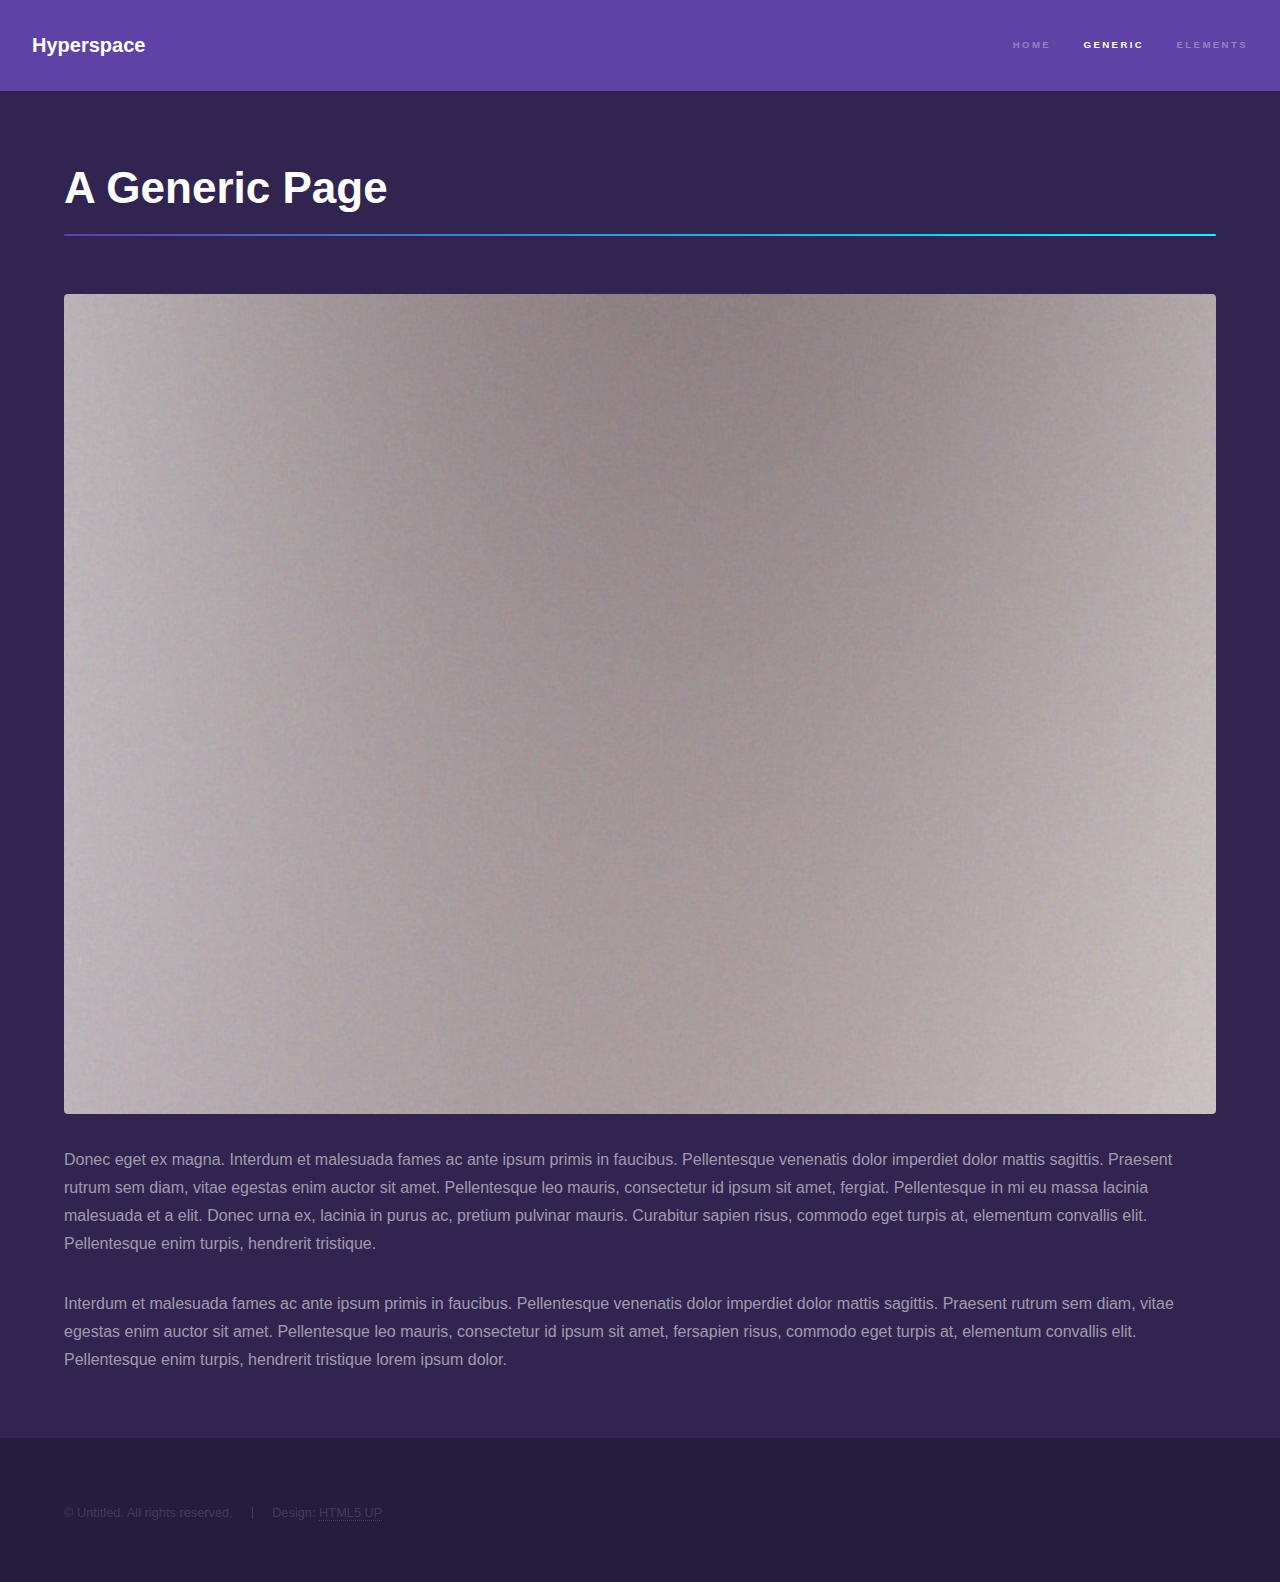
<file: generic.html>
<!DOCTYPE HTML>
<!--
    Hyperspace by HTML5 UP
    html5up.net | @ajlkn
    Free for personal and commercial use under the CCA 3.0 license (html5up.net/license)
-->
<html>
    <head>
        <title>Generic - Hyperspace by HTML5 UP</title>
        <meta charset="utf-8" />
        <meta name="viewport" content="width=device-width, initial-scale=1, user-scalable=no" />
        <link rel="stylesheet" href="assets/css/main.css" />
        <noscript><link rel="stylesheet" href="assets/css/noscript.css" /></noscript>
    </head>
    <body class="is-preload">

        <!-- Header -->
            <header id="header">
                <a href="index.html" class="title">Hyperspace</a>
                <nav>
                    <ul>
                        <li><a href="index.html">Home</a></li>
                        <li><a href="generic.html" class="active">Generic</a></li>
                        <li><a href="elements.html">Elements</a></li>
                    </ul>
                </nav>
            </header>

        <!-- Wrapper -->
            <div id="wrapper">

                <!-- Main -->
                    <section id="main" class="wrapper">
                        <div class="inner">
                            <h1 class="major">A Generic Page</h1>
                            <span class="image fit"><img src="images/pic04.jpg" alt="" /></span>
                            <p>Donec eget ex magna. Interdum et malesuada fames ac ante ipsum primis in faucibus. Pellentesque venenatis dolor imperdiet dolor mattis sagittis. Praesent rutrum sem diam, vitae egestas enim auctor sit amet. Pellentesque leo mauris, consectetur id ipsum sit amet, fergiat. Pellentesque in mi eu massa lacinia malesuada et a elit. Donec urna ex, lacinia in purus ac, pretium pulvinar mauris. Curabitur sapien risus, commodo eget turpis at, elementum convallis elit. Pellentesque enim turpis, hendrerit tristique.</p>
                            <p>Interdum et malesuada fames ac ante ipsum primis in faucibus. Pellentesque venenatis dolor imperdiet dolor mattis sagittis. Praesent rutrum sem diam, vitae egestas enim auctor sit amet. Pellentesque leo mauris, consectetur id ipsum sit amet, fersapien risus, commodo eget turpis at, elementum convallis elit. Pellentesque enim turpis, hendrerit tristique lorem ipsum dolor.</p>
                        </div>
                    </section>

            </div>

        <!-- Footer -->
            <footer id="footer" class="wrapper alt">
                <div class="inner">
                    <ul class="menu">
                        <li>&copy; Untitled. All rights reserved.</li><li>Design: <a href="http://html5up.net">HTML5 UP</a></li>
                    </ul>
                </div>
            </footer>

        <!-- Scripts -->
            <script src="assets/js/jquery.min.js"></script>
            <script src="assets/js/jquery.scrollex.min.js"></script>
            <script src="assets/js/jquery.scrolly.min.js"></script>
            <script src="assets/js/browser.min.js"></script>
            <script src="assets/js/breakpoints.min.js"></script>
            <script src="assets/js/util.js"></script>
            <script src="assets/js/main.js"></script>

    </body>
</html>
</file>
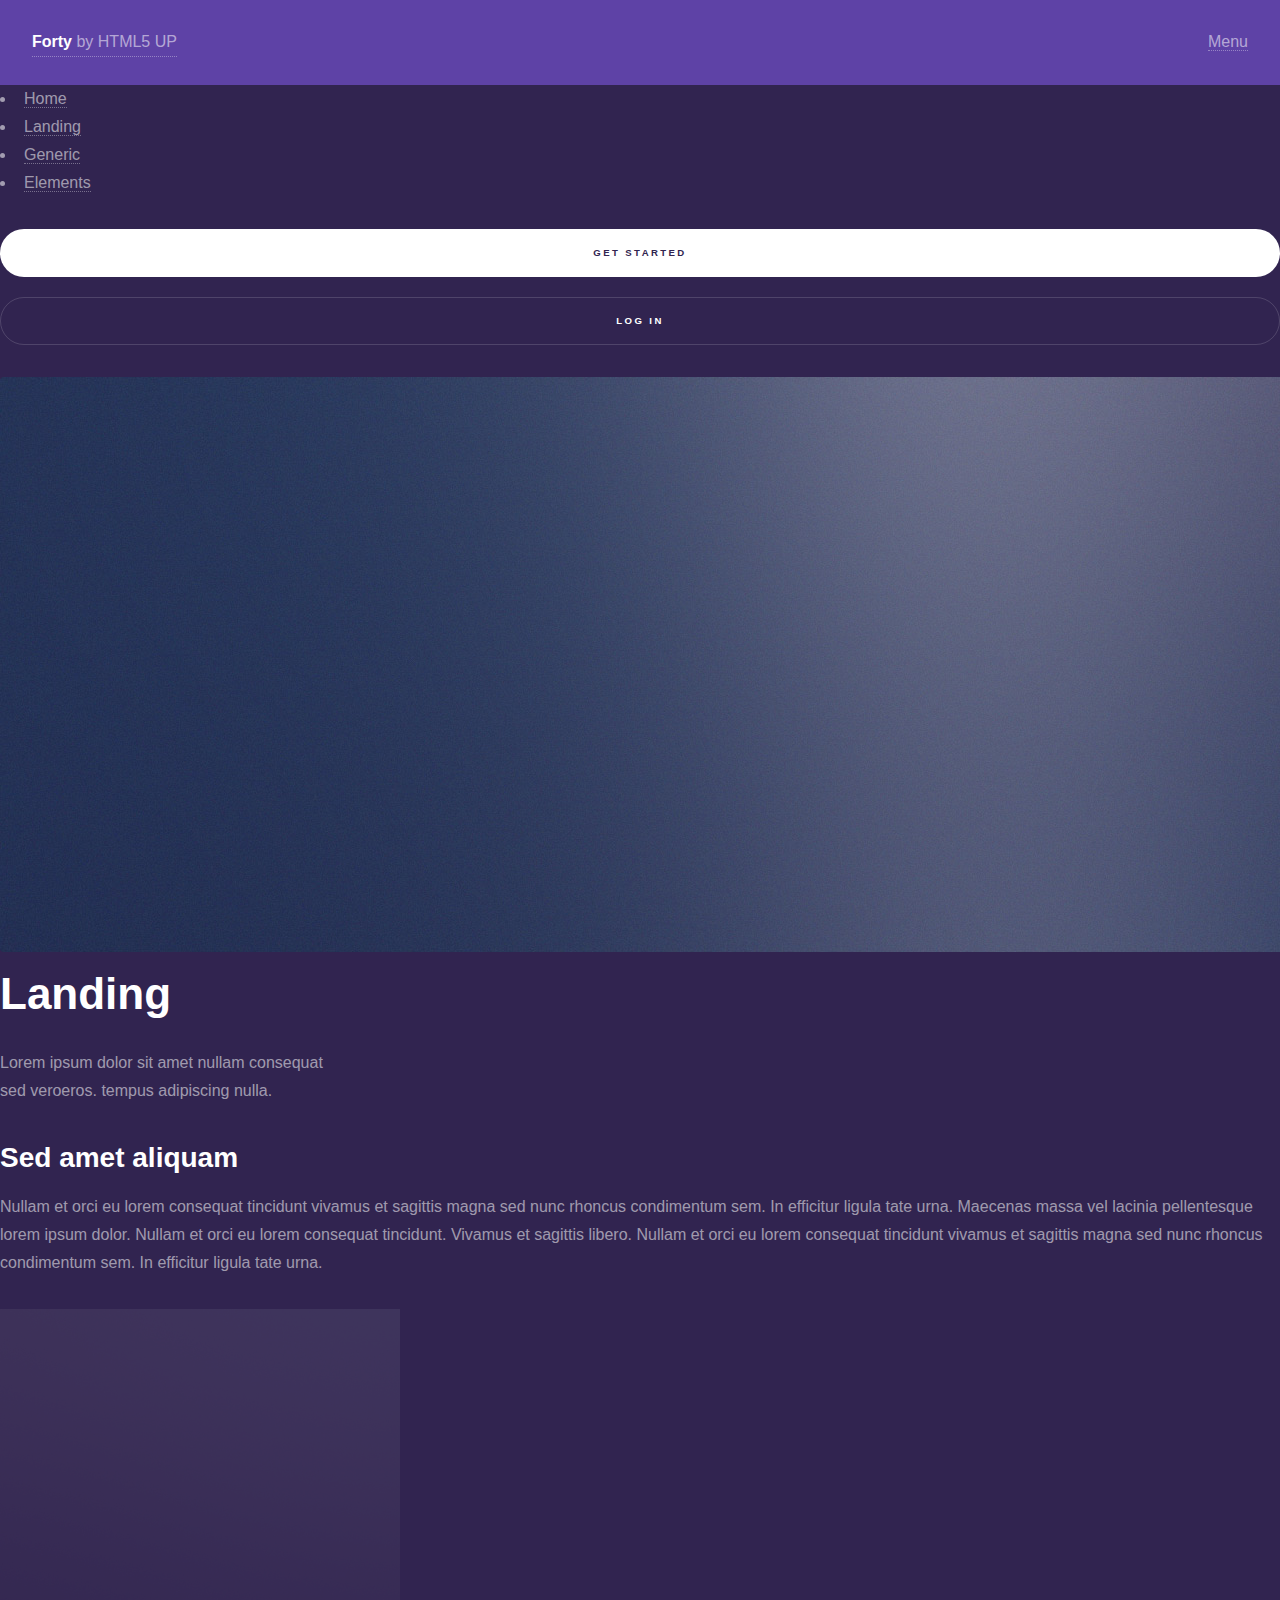
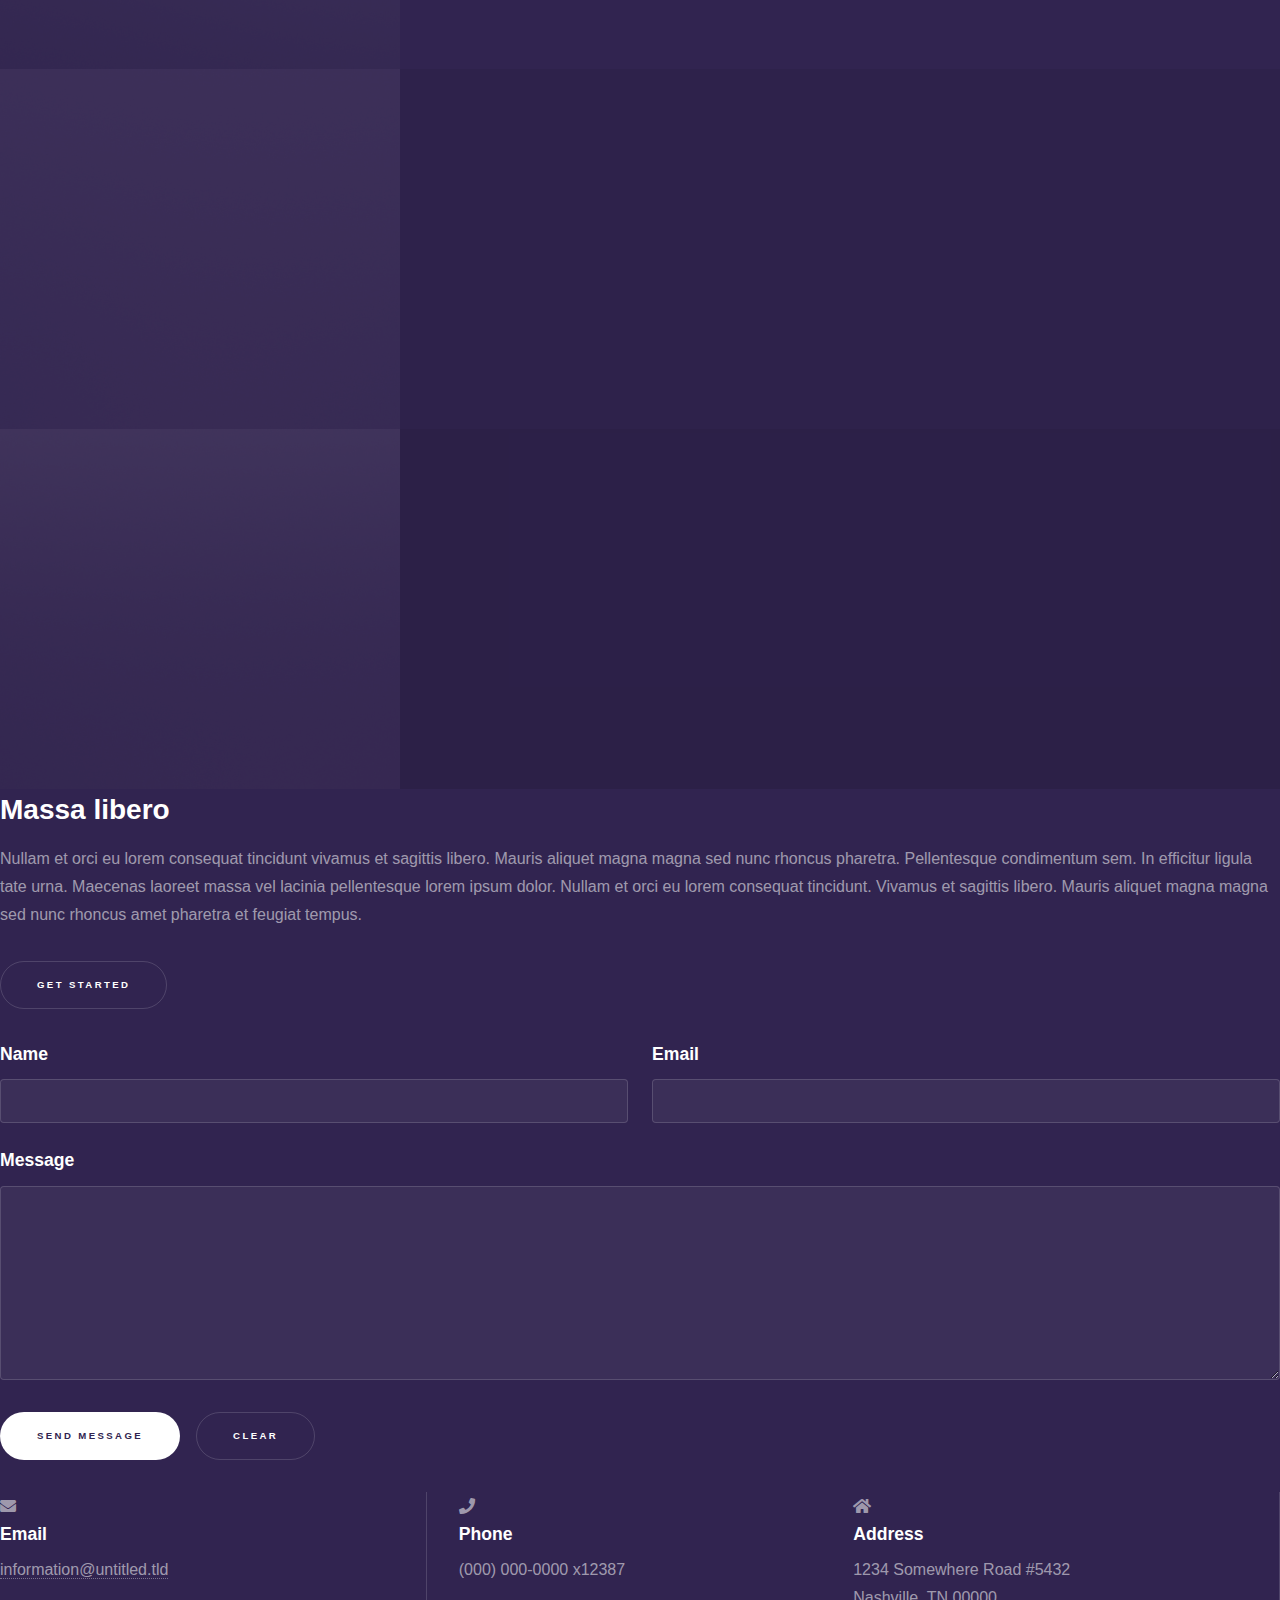
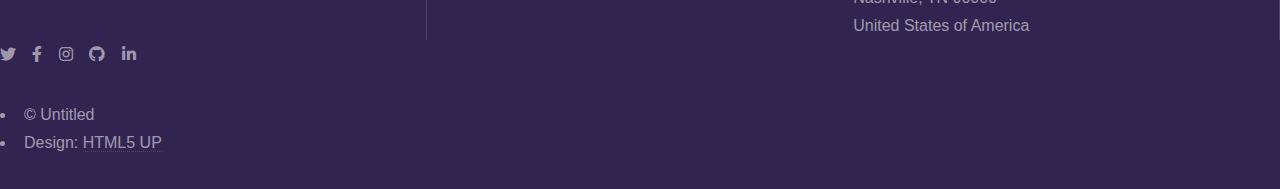
<file: landing.html>
<!DOCTYPE HTML>
<!--
	Forty by HTML5 UP
	html5up.net | @ajlkn
	Free for personal and commercial use under the CCA 3.0 license (html5up.net/license)
-->
<html>
	<head>
		<title>Landing - Forty by HTML5 UP</title>
		<meta charset="utf-8" />
		<meta name="viewport" content="width=device-width, initial-scale=1, user-scalable=no" />
		<link rel="stylesheet" href="assets/css/main.css" />
		<noscript><link rel="stylesheet" href="assets/css/noscript.css" /></noscript>
	</head>
	<body class="is-preload">

		<!-- Wrapper -->
			<div id="wrapper">

				<!-- Header -->
				<!-- Note: The "styleN" class below should match that of the banner element. -->
					<header id="header" class="alt style2">
						<a href="index.html" class="logo"><strong>Forty</strong> <span>by HTML5 UP</span></a>
						<nav>
							<a href="#menu">Menu</a>
						</nav>
					</header>

				<!-- Menu -->
					<nav id="menu">
						<ul class="links">
							<li><a href="index.html">Home</a></li>
							<li><a href="landing.html">Landing</a></li>
							<li><a href="generic.html">Generic</a></li>
							<li><a href="elements.html">Elements</a></li>
						</ul>
						<ul class="actions stacked">
							<li><a href="#" class="button primary fit">Get Started</a></li>
							<li><a href="#" class="button fit">Log In</a></li>
						</ul>
					</nav>

				<!-- Banner -->
				<!-- Note: The "styleN" class below should match that of the header element. -->
					<section id="banner" class="style2">
						<div class="inner">
							<span class="image">
								<img src="images/pic07.jpg" alt="" />
							</span>
							<header class="major">
								<h1>Landing</h1>
							</header>
							<div class="content">
								<p>Lorem ipsum dolor sit amet nullam consequat<br />
								sed veroeros. tempus adipiscing nulla.</p>
							</div>
						</div>
					</section>

				<!-- Main -->
					<div id="main">

						<!-- One -->
							<section id="one">
								<div class="inner">
									<header class="major">
										<h2>Sed amet aliquam</h2>
									</header>
									<p>Nullam et orci eu lorem consequat tincidunt vivamus et sagittis magna sed nunc rhoncus condimentum sem. In efficitur ligula tate urna. Maecenas massa vel lacinia pellentesque lorem ipsum dolor. Nullam et orci eu lorem consequat tincidunt. Vivamus et sagittis libero. Nullam et orci eu lorem consequat tincidunt vivamus et sagittis magna sed nunc rhoncus condimentum sem. In efficitur ligula tate urna.</p>
								</div>
							</section>

						<!-- Two -->
							<section id="two" class="spotlights">
								<section>
									<a href="generic.html" class="image">
										<img src="images/pic08.jpg" alt="" data-position="center center" />
									</a>
									<div class="content">
										<div class="inner">
											<header class="major">
												<h3>Orci maecenas</h3>
											</header>
											<p>Nullam et orci eu lorem consequat tincidunt vivamus et sagittis magna sed nunc rhoncus condimentum sem. In efficitur ligula tate urna. Maecenas massa sed magna lacinia magna pellentesque lorem ipsum dolor. Nullam et orci eu lorem consequat tincidunt. Vivamus et sagittis tempus.</p>
											<ul class="actions">
												<li><a href="generic.html" class="button">Learn more</a></li>
											</ul>
										</div>
									</div>
								</section>
								<section>
									<a href="generic.html" class="image">
										<img src="images/pic09.jpg" alt="" data-position="top center" />
									</a>
									<div class="content">
										<div class="inner">
											<header class="major">
												<h3>Rhoncus magna</h3>
											</header>
											<p>Nullam et orci eu lorem consequat tincidunt vivamus et sagittis magna sed nunc rhoncus condimentum sem. In efficitur ligula tate urna. Maecenas massa sed magna lacinia magna pellentesque lorem ipsum dolor. Nullam et orci eu lorem consequat tincidunt. Vivamus et sagittis tempus.</p>
											<ul class="actions">
												<li><a href="generic.html" class="button">Learn more</a></li>
											</ul>
										</div>
									</div>
								</section>
								<section>
									<a href="generic.html" class="image">
										<img src="images/pic10.jpg" alt="" data-position="25% 25%" />
									</a>
									<div class="content">
										<div class="inner">
											<header class="major">
												<h3>Sed nunc ligula</h3>
											</header>
											<p>Nullam et orci eu lorem consequat tincidunt vivamus et sagittis magna sed nunc rhoncus condimentum sem. In efficitur ligula tate urna. Maecenas massa sed magna lacinia magna pellentesque lorem ipsum dolor. Nullam et orci eu lorem consequat tincidunt. Vivamus et sagittis tempus.</p>
											<ul class="actions">
												<li><a href="generic.html" class="button">Learn more</a></li>
											</ul>
										</div>
									</div>
								</section>
							</section>

						<!-- Three -->
							<section id="three">
								<div class="inner">
									<header class="major">
										<h2>Massa libero</h2>
									</header>
									<p>Nullam et orci eu lorem consequat tincidunt vivamus et sagittis libero. Mauris aliquet magna magna sed nunc rhoncus pharetra. Pellentesque condimentum sem. In efficitur ligula tate urna. Maecenas laoreet massa vel lacinia pellentesque lorem ipsum dolor. Nullam et orci eu lorem consequat tincidunt. Vivamus et sagittis libero. Mauris aliquet magna magna sed nunc rhoncus amet pharetra et feugiat tempus.</p>
									<ul class="actions">
										<li><a href="generic.html" class="button next">Get Started</a></li>
									</ul>
								</div>
							</section>

					</div>

				<!-- Contact -->
					<section id="contact">
						<div class="inner">
							<section>
								<form method="post" action="#">
									<div class="fields">
										<div class="field half">
											<label for="name">Name</label>
											<input type="text" name="name" id="name" />
										</div>
										<div class="field half">
											<label for="email">Email</label>
											<input type="text" name="email" id="email" />
										</div>
										<div class="field">
											<label for="message">Message</label>
											<textarea name="message" id="message" rows="6"></textarea>
										</div>
									</div>
									<ul class="actions">
										<li><input type="submit" value="Send Message" class="primary" /></li>
										<li><input type="reset" value="Clear" /></li>
									</ul>
								</form>
							</section>
							<section class="split">
								<section>
									<div class="contact-method">
										<span class="icon solid alt fa-envelope"></span>
										<h3>Email</h3>
										<a href="#">information@untitled.tld</a>
									</div>
								</section>
								<section>
									<div class="contact-method">
										<span class="icon solid alt fa-phone"></span>
										<h3>Phone</h3>
										<span>(000) 000-0000 x12387</span>
									</div>
								</section>
								<section>
									<div class="contact-method">
										<span class="icon solid alt fa-home"></span>
										<h3>Address</h3>
										<span>1234 Somewhere Road #5432<br />
										Nashville, TN 00000<br />
										United States of America</span>
									</div>
								</section>
							</section>
						</div>
					</section>

				<!-- Footer -->
					<footer id="footer">
						<div class="inner">
							<ul class="icons">
								<li><a href="#" class="icon brands alt fa-twitter"><span class="label">Twitter</span></a></li>
								<li><a href="#" class="icon brands alt fa-facebook-f"><span class="label">Facebook</span></a></li>
								<li><a href="#" class="icon brands alt fa-instagram"><span class="label">Instagram</span></a></li>
								<li><a href="#" class="icon brands alt fa-github"><span class="label">GitHub</span></a></li>
								<li><a href="#" class="icon brands alt fa-linkedin-in"><span class="label">LinkedIn</span></a></li>
							</ul>
							<ul class="copyright">
								<li>&copy; Untitled</li><li>Design: <a href="https://html5up.net">HTML5 UP</a></li>
							</ul>
						</div>
					</footer>

			</div>

		<!-- Scripts -->
			<script src="assets/js/jquery.min.js"></script>
			<script src="assets/js/jquery.scrolly.min.js"></script>
			<script src="assets/js/jquery.scrollex.min.js"></script>
			<script src="assets/js/browser.min.js"></script>
			<script src="assets/js/breakpoints.min.js"></script>
			<script src="assets/js/util.js"></script>
			<script src="assets/js/main.js"></script>

	</body>
</html>
</file>
<file: assets/css/noscript.css>
/*
    Hyperspace by HTML5 UP
    html5up.net | @ajlkn
    Free for personal and commercial use under the CCA 3.0 license (html5up.net/license)
*/

/* Spotlights */

    .spotlights > section > .image:before {
        opacity: 0 !important;
    }

    .spotlights > section > .content > .inner {
        -moz-transform: none !important;
        -webkit-transform: none !important;
        -ms-transform: none !important;
        transform: none !important;
        opacity: 1 !important;
    }

/* Wrapper */

    .wrapper > .inner {
        opacity: 1 !important;
        -moz-transform: none !important;
        -webkit-transform: none !important;
        -ms-transform: none !important;
        transform: none !important;
    }

/* Sidebar */

    #sidebar > .inner {
        opacity: 1 !important;
    }

    #sidebar nav > ul > li {
        -moz-transform: none !important;
        -webkit-transform: none !important;
        -ms-transform: none !important;
        transform: none !important;
        opacity: 1 !important;
    }
</file>
<file: assets/css/main.css>
@import url(fontawesome-all.min.css);

/*
    Hyperspace by HTML5 UP
    html5up.net | @ajlkn
    Free for personal and commercial use under the CCA 3.0 license (html5up.net/license)
*/

html, body, div, span, applet, object,
iframe, h1, h2, h3, h4, h5, h6, p, blockquote,
pre, a, abbr, acronym, address, big, cite,
code, del, dfn, em, img, ins, kbd, q, s, samp,
small, strike, strong, sub, sup, tt, var, b,
u, i, center, dl, dt, dd, ol, ul, li, fieldset,
form, label, legend, table, caption, tbody,
tfoot, thead, tr, th, td, article, aside,
canvas, details, embed, figure, figcaption,
footer, header, hgroup, menu, nav, output, ruby,
section, summary, time, mark, audio, video {
    margin: 0;
    padding: 0;
    border: 0;
    font-size: 100%;
    font: inherit;
    vertical-align: baseline;}

article, aside, details, figcaption, figure,
footer, header, hgroup, menu, nav, section {
    display: block;}

body {
    line-height: 1;
}

ol, ul {
    list-style: none;
}

blockquote, q {
    quotes: none;
}

    blockquote:before, blockquote:after, q:before, q:after {
        content: '';
        content: none;
    }

table {
    border-collapse: collapse;
    border-spacing: 0;
}

body {
    -webkit-text-size-adjust: none;
}

mark {
    background-color: transparent;
    color: inherit;
}

input::-moz-focus-inner {
    border: 0;
    padding: 0;
}

input, select, textarea {
    -moz-appearance: none;
    -webkit-appearance: none;
    -ms-appearance: none;
    appearance: none;
}

/* Basic */

    @-ms-viewport {
        width: device-width;
    }

    body {
        -ms-overflow-style: scrollbar;
    }

    @media screen and (max-width: 480px) {

        html, body {
            min-width: 320px;
        }

    }

    html {
        box-sizing: border-box;
    }

    *, *:before, *:after {
        box-sizing: inherit;
    }

    body {
        background: #312450;
    }

        body.is-preload *, body.is-preload *:before, body.is-preload *:after {
            -moz-animation: none !important;
            -webkit-animation: none !important;
            -ms-animation: none !important;
            animation: none !important;
            -moz-transition: none !important;
            -webkit-transition: none !important;
            -ms-transition: none !important;
            transition: none !important;
        }

/* Type */

    body, input, select, textarea {
        color: rgba(255, 255, 255, 0.55);
        font-family: Arial, Helvetica, sans-serif;
        font-size: 16.5pt;
        font-weight: normal;
        line-height: 1.75;
    }

        @media screen and (max-width: 1680px) {

            body, input, select, textarea {
                font-size: 13pt;
            }

        }

        @media screen and (max-width: 1280px) {

            body, input, select, textarea {
                font-size: 12pt;
            }

        }

        @media screen and (max-width: 360px) {

            body, input, select, textarea {
                font-size: 11pt;
            }

        }

    a {
        -moz-transition: color 0.2s ease, border-bottom-color 0.2s ease;
        -webkit-transition: color 0.2s ease, border-bottom-color 0.2s ease;
        -ms-transition: color 0.2s ease, border-bottom-color 0.2s ease;
        transition: color 0.2s ease, border-bottom-color 0.2s ease;
        border-bottom: dotted 1px rgba(255, 255, 255, 0.35);
        color: inherit;
        text-decoration: none;
    }

        a:hover {
            border-bottom-color: transparent;
            color: #ffffff;
        }

    strong, b {
        color: #ffffff;
        font-weight: bold;
    }

    em, i {
        font-style: italic;
    }

    p {
        margin: 0 0 2em 0;
    }

    h1, h2, h3, h4, h5, h6 {
        color: #ffffff;
        font-weight: bold;
        line-height: 1.5;
        margin: 0 0 0.5em 0;
    }

        h1 a, h2 a, h3 a, h4 a, h5 a, h6 a {
            color: inherit;
            text-decoration: none;
        }

    h1 {
        font-size: 2.75em;
    }

        h1.major {
            margin: 0 0 1.3em 0;
            position: relative;
            padding-bottom: 0.35em;
        }

            h1.major:after {
                background-image: -moz-linear-gradient(to right, #5e42a6, #00ffff);
                background-image: -webkit-linear-gradient(to right, #5e42a6, #00ffff);
                background-image: -ms-linear-gradient(to right, #5e42a6, #00ffff);
                background-image: linear-gradient(to right, #5e42a6, #00ffff);
                -moz-transition: max-width 0.2s ease;
                -webkit-transition: max-width 0.2s ease;
                -ms-transition: max-width 0.2s ease;
                transition: max-width 0.2s ease;
                border-radius: 0.2em;
                bottom: 0;
                content: '';
                height: 0.05em;
                position: absolute;
                right: 0;
                width: 100%;
            }

    h2 {
        font-size: 1.75em;
    }

    h3 {
        font-size: 1.1em;
    }

    h4 {
        font-size: 1em;
    }

    h5 {
        font-size: 0.8em;
    }

    h6 {
        font-size: 0.6em;
    }

    @media screen and (max-width: 736px) {

        h1 {
            font-size: 2em;
        }

        h2 {
            font-size: 1.25em;
        }

        h3 {
            font-size: 1em;
        }

        h4 {
            font-size: 0.8em;
        }

        h5 {
            font-size: 0.6em;
        }

        h6 {
            font-size: 0.6em;
        }

    }

    sub {
        font-size: 0.8em;
        position: relative;
        top: 0.5em;
    }

    sup {
        font-size: 0.8em;
        position: relative;
        top: -0.5em;
    }

    blockquote {
        border-left: solid 4px rgba(255, 255, 255, 0.15);
        font-style: italic;
        margin: 0 0 2em 0;
        padding: 0.5em 0 0.5em 2em;
    }

    code {
        background: rgba(255, 255, 255, 0.05);
        border-radius: 0.25em;
        border: solid 1px rgba(255, 255, 255, 0.15);
        font-family: "Courier New", monospace;
        font-size: 0.9em;
        margin: 0 0.25em;
        padding: 0.25em 0.65em;
    }

    pre {
        -webkit-overflow-scrolling: touch;
        font-family: "Courier New", monospace;
        font-size: 0.9em;
        margin: 0 0 2em 0;
    }

        pre code {
            display: block;
            line-height: 1.75em;
            padding: 1em 1.5em;
            overflow-x: auto;
        }

    hr {
        border: 0;
        border-bottom: solid 1px rgba(255, 255, 255, 0.15);
        margin: 2em 0;
    }

        hr.major {
            margin: 3em 0;
        }

    .align-left {
        text-align: left;
    }

    .align-center {
        text-align: center;
    }

    .align-right {
        text-align: right;
    }

/* Row */

    .row {
        display: flex;
        flex-wrap: wrap;
        box-sizing: border-box;
        align-items: stretch;
    }

        .row > * {
            box-sizing: border-box;
        }

        .row.gtr-uniform > * > :last-child {
            margin-bottom: 0;
        }

        .row.aln-left {
            justify-content: flex-start;
        }

        .row.aln-center {
            justify-content: center;
        }

        .row.aln-right {
            justify-content: flex-end;
        }

        .row.aln-top {
            align-items: flex-start;
        }

        .row.aln-middle {
            align-items: center;
        }

        .row.aln-bottom {
            align-items: flex-end;
        }

        .row > .imp {
            order: -1;
        }

        .row > .col-1 {
            width: 8.33333%;
        }

        .row > .off-1 {
            margin-left: 8.33333%;
        }

        .row > .col-2 {
            width: 16.66667%;
        }

        .row > .off-2 {
            margin-left: 16.66667%;
        }

        .row > .col-3 {
            width: 25%;
        }

        .row > .off-3 {
            margin-left: 25%;
        }

        .row > .col-4 {
            width: 33.33333%;
        }

        .row > .off-4 {
            margin-left: 33.33333%;
        }

        .row > .col-5 {
            width: 41.66667%;
        }

        .row > .off-5 {
            margin-left: 41.66667%;
        }

        .row > .col-6 {
            width: 50%;
        }

        .row > .off-6 {
            margin-left: 50%;
        }

        .row > .col-7 {
            width: 58.33333%;
        }

        .row > .off-7 {
            margin-left: 58.33333%;
        }

        .row > .col-8 {
            width: 66.66667%;
        }

        .row > .off-8 {
            margin-left: 66.66667%;
        }

        .row > .col-9 {
            width: 75%;
        }

        .row > .off-9 {
            margin-left: 75%;
        }

        .row > .col-10 {
            width: 83.33333%;
        }

        .row > .off-10 {
            margin-left: 83.33333%;
        }

        .row > .col-11 {
            width: 91.66667%;
        }

        .row > .off-11 {
            margin-left: 91.66667%;
        }

        .row > .col-12 {
            width: 100%;
        }

        .row > .off-12 {
            margin-left: 100%;
        }

        .row.gtr-0 {
            margin-top: 0;
            margin-left: 0em;
        }

            .row.gtr-0 > * {
                padding: 0 0 0 0em;
            }

            .row.gtr-0.gtr-uniform {
                margin-top: 0em;
            }

                .row.gtr-0.gtr-uniform > * {
                    padding-top: 0em;
                }

        .row.gtr-25 {
            margin-top: 0;
            margin-left: -0.375em;
        }

            .row.gtr-25 > * {
                padding: 0 0 0 0.375em;
            }

            .row.gtr-25.gtr-uniform {
                margin-top: -0.375em;
            }

                .row.gtr-25.gtr-uniform > * {
                    padding-top: 0.375em;
                }

        .row.gtr-50 {
            margin-top: 0;
            margin-left: -0.75em;
        }

            .row.gtr-50 > * {
                padding: 0 0 0 0.75em;
            }

            .row.gtr-50.gtr-uniform {
                margin-top: -0.75em;
            }

                .row.gtr-50.gtr-uniform > * {
                    padding-top: 0.75em;
                }

        .row {
            margin-top: 0;
            margin-left: -1.5em;
        }

            .row > * {
                padding: 0 0 0 1.5em;
            }

            .row.gtr-uniform {
                margin-top: -1.5em;
            }

                .row.gtr-uniform > * {
                    padding-top: 1.5em;
                }

        .row.gtr-150 {
            margin-top: 0;
            margin-left: -2.25em;
        }

            .row.gtr-150 > * {
                padding: 0 0 0 2.25em;
            }

            .row.gtr-150.gtr-uniform {
                margin-top: -2.25em;
            }

                .row.gtr-150.gtr-uniform > * {
                    padding-top: 2.25em;
                }

        .row.gtr-200 {
            margin-top: 0;
            margin-left: -3em;
        }

            .row.gtr-200 > * {
                padding: 0 0 0 3em;
            }

            .row.gtr-200.gtr-uniform {
                margin-top: -3em;
            }

                .row.gtr-200.gtr-uniform > * {
                    padding-top: 3em;
                }

        @media screen and (max-width: 1680px) {

            .row {
                display: flex;
                flex-wrap: wrap;
                box-sizing: border-box;
                align-items: stretch;
            }

                .row > * {
                    box-sizing: border-box;
                }

                .row.gtr-uniform > * > :last-child {
                    margin-bottom: 0;
                }

                .row.aln-left {
                    justify-content: flex-start;
                }

                .row.aln-center {
                    justify-content: center;
                }

                .row.aln-right {
                    justify-content: flex-end;
                }

                .row.aln-top {
                    align-items: flex-start;
                }

                .row.aln-middle {
                    align-items: center;
                }

                .row.aln-bottom {
                    align-items: flex-end;
                }

                .row > .imp-xlarge {
                    order: -1;
                }

                .row > .col-1-xlarge {
                    width: 8.33333%;
                }

                .row > .off-1-xlarge {
                    margin-left: 8.33333%;
                }

                .row > .col-2-xlarge {
                    width: 16.66667%;
                }

                .row > .off-2-xlarge {
                    margin-left: 16.66667%;
                }

                .row > .col-3-xlarge {
                    width: 25%;
                }

                .row > .off-3-xlarge {
                    margin-left: 25%;
                }

                .row > .col-4-xlarge {
                    width: 33.33333%;
                }

                .row > .off-4-xlarge {
                    margin-left: 33.33333%;
                }

                .row > .col-5-xlarge {
                    width: 41.66667%;
                }

                .row > .off-5-xlarge {
                    margin-left: 41.66667%;
                }

                .row > .col-6-xlarge {
                    width: 50%;
                }

                .row > .off-6-xlarge {
                    margin-left: 50%;
                }

                .row > .col-7-xlarge {
                    width: 58.33333%;
                }

                .row > .off-7-xlarge {
                    margin-left: 58.33333%;
                }

                .row > .col-8-xlarge {
                    width: 66.66667%;
                }

                .row > .off-8-xlarge {
                    margin-left: 66.66667%;
                }

                .row > .col-9-xlarge {
                    width: 75%;
                }

                .row > .off-9-xlarge {
                    margin-left: 75%;
                }

                .row > .col-10-xlarge {
                    width: 83.33333%;
                }

                .row > .off-10-xlarge {
                    margin-left: 83.33333%;
                }

                .row > .col-11-xlarge {
                    width: 91.66667%;
                }

                .row > .off-11-xlarge {
                    margin-left: 91.66667%;
                }

                .row > .col-12-xlarge {
                    width: 100%;
                }

                .row > .off-12-xlarge {
                    margin-left: 100%;
                }

                .row.gtr-0 {
                    margin-top: 0;
                    margin-left: 0em;
                }

                    .row.gtr-0 > * {
                        padding: 0 0 0 0em;
                    }

                    .row.gtr-0.gtr-uniform {
                        margin-top: 0em;
                    }

                        .row.gtr-0.gtr-uniform > * {
                            padding-top: 0em;
                        }

                .row.gtr-25 {
                    margin-top: 0;
                    margin-left: -0.375em;
                }

                    .row.gtr-25 > * {
                        padding: 0 0 0 0.375em;
                    }

                    .row.gtr-25.gtr-uniform {
                        margin-top: -0.375em;
                    }

                        .row.gtr-25.gtr-uniform > * {
                            padding-top: 0.375em;
                        }

                .row.gtr-50 {
                    margin-top: 0;
                    margin-left: -0.75em;
                }

                    .row.gtr-50 > * {
                        padding: 0 0 0 0.75em;
                    }

                    .row.gtr-50.gtr-uniform {
                        margin-top: -0.75em;
                    }

                        .row.gtr-50.gtr-uniform > * {
                            padding-top: 0.75em;
                        }

                .row {
                    margin-top: 0;
                    margin-left: -1.5em;
                }

                    .row > * {
                        padding: 0 0 0 1.5em;
                    }

                    .row.gtr-uniform {
                        margin-top: -1.5em;
                    }

                        .row.gtr-uniform > * {
                            padding-top: 1.5em;
                        }

                .row.gtr-150 {
                    margin-top: 0;
                    margin-left: -2.25em;
                }

                    .row.gtr-150 > * {
                        padding: 0 0 0 2.25em;
                    }

                    .row.gtr-150.gtr-uniform {
                        margin-top: -2.25em;
                    }

                        .row.gtr-150.gtr-uniform > * {
                            padding-top: 2.25em;
                        }

                .row.gtr-200 {
                    margin-top: 0;
                    margin-left: -3em;
                }

                    .row.gtr-200 > * {
                        padding: 0 0 0 3em;
                    }

                    .row.gtr-200.gtr-uniform {
                        margin-top: -3em;
                    }

                        .row.gtr-200.gtr-uniform > * {
                            padding-top: 3em;
                        }

        }

        @media screen and (max-width: 1280px) {

            .row {
                display: flex;
                flex-wrap: wrap;
                box-sizing: border-box;
                align-items: stretch;
            }

                .row > * {
                    box-sizing: border-box;
                }

                .row.gtr-uniform > * > :last-child {
                    margin-bottom: 0;
                }

                .row.aln-left {
                    justify-content: flex-start;
                }

                .row.aln-center {
                    justify-content: center;
                }

                .row.aln-right {
                    justify-content: flex-end;
                }

                .row.aln-top {
                    align-items: flex-start;
                }

                .row.aln-middle {
                    align-items: center;
                }

                .row.aln-bottom {
                    align-items: flex-end;
                }

                .row > .imp-large {
                    order: -1;
                }

                .row > .col-1-large {
                    width: 8.33333%;
                }

                .row > .off-1-large {
                    margin-left: 8.33333%;
                }

                .row > .col-2-large {
                    width: 16.66667%;
                }

                .row > .off-2-large {
                    margin-left: 16.66667%;
                }

                .row > .col-3-large {
                    width: 25%;
                }

                .row > .off-3-large {
                    margin-left: 25%;
                }

                .row > .col-4-large {
                    width: 33.33333%;
                }

                .row > .off-4-large {
                    margin-left: 33.33333%;
                }

                .row > .col-5-large {
                    width: 41.66667%;
                }

                .row > .off-5-large {
                    margin-left: 41.66667%;
                }

                .row > .col-6-large {
                    width: 50%;
                }

                .row > .off-6-large {
                    margin-left: 50%;
                }

                .row > .col-7-large {
                    width: 58.33333%;
                }

                .row > .off-7-large {
                    margin-left: 58.33333%;
                }

                .row > .col-8-large {
                    width: 66.66667%;
                }

                .row > .off-8-large {
                    margin-left: 66.66667%;
                }

                .row > .col-9-large {
                    width: 75%;
                }

                .row > .off-9-large {
                    margin-left: 75%;
                }

                .row > .col-10-large {
                    width: 83.33333%;
                }

                .row > .off-10-large {
                    margin-left: 83.33333%;
                }

                .row > .col-11-large {
                    width: 91.66667%;
                }

                .row > .off-11-large {
                    margin-left: 91.66667%;
                }

                .row > .col-12-large {
                    width: 100%;
                }

                .row > .off-12-large {
                    margin-left: 100%;
                }

                .row.gtr-0 {
                    margin-top: 0;
                    margin-left: 0em;
                }

                    .row.gtr-0 > * {
                        padding: 0 0 0 0em;
                    }

                    .row.gtr-0.gtr-uniform {
                        margin-top: 0em;
                    }

                        .row.gtr-0.gtr-uniform > * {
                            padding-top: 0em;
                        }

                .row.gtr-25 {
                    margin-top: 0;
                    margin-left: -0.375em;
                }

                    .row.gtr-25 > * {
                        padding: 0 0 0 0.375em;
                    }

                    .row.gtr-25.gtr-uniform {
                        margin-top: -0.375em;
                    }

                        .row.gtr-25.gtr-uniform > * {
                            padding-top: 0.375em;
                        }

                .row.gtr-50 {
                    margin-top: 0;
                    margin-left: -0.75em;
                }

                    .row.gtr-50 > * {
                        padding: 0 0 0 0.75em;
                    }

                    .row.gtr-50.gtr-uniform {
                        margin-top: -0.75em;
                    }

                        .row.gtr-50.gtr-uniform > * {
                            padding-top: 0.75em;
                        }

                .row {
                    margin-top: 0;
                    margin-left: -1.5em;
                }

                    .row > * {
                        padding: 0 0 0 1.5em;
                    }

                    .row.gtr-uniform {
                        margin-top: -1.5em;
                    }

                        .row.gtr-uniform > * {
                            padding-top: 1.5em;
                        }

                .row.gtr-150 {
                    margin-top: 0;
                    margin-left: -2.25em;
                }

                    .row.gtr-150 > * {
                        padding: 0 0 0 2.25em;
                    }

                    .row.gtr-150.gtr-uniform {
                        margin-top: -2.25em;
                    }

                        .row.gtr-150.gtr-uniform > * {
                            padding-top: 2.25em;
                        }

                .row.gtr-200 {
                    margin-top: 0;
                    margin-left: -3em;
                }

                    .row.gtr-200 > * {
                        padding: 0 0 0 3em;
                    }

                    .row.gtr-200.gtr-uniform {
                        margin-top: -3em;
                    }

                        .row.gtr-200.gtr-uniform > * {
                            padding-top: 3em;
                        }

        }

        @media screen and (max-width: 980px) {

            .row {
                display: flex;
                flex-wrap: wrap;
                box-sizing: border-box;
                align-items: stretch;
            }

                .row > * {
                    box-sizing: border-box;
                }

                .row.gtr-uniform > * > :last-child {
                    margin-bottom: 0;
                }

                .row.aln-left {
                    justify-content: flex-start;
                }

                .row.aln-center {
                    justify-content: center;
                }

                .row.aln-right {
                    justify-content: flex-end;
                }

                .row.aln-top {
                    align-items: flex-start;
                }

                .row.aln-middle {
                    align-items: center;
                }

                .row.aln-bottom {
                    align-items: flex-end;
                }

                .row > .imp-medium {
                    order: -1;
                }

                .row > .col-1-medium {
                    width: 8.33333%;
                }

                .row > .off-1-medium {
                    margin-left: 8.33333%;
                }

                .row > .col-2-medium {
                    width: 16.66667%;
                }

                .row > .off-2-medium {
                    margin-left: 16.66667%;
                }

                .row > .col-3-medium {
                    width: 25%;
                }

                .row > .off-3-medium {
                    margin-left: 25%;
                }

                .row > .col-4-medium {
                    width: 33.33333%;
                }

                .row > .off-4-medium {
                    margin-left: 33.33333%;
                }

                .row > .col-5-medium {
                    width: 41.66667%;
                }

                .row > .off-5-medium {
                    margin-left: 41.66667%;
                }

                .row > .col-6-medium {
                    width: 50%;
                }

                .row > .off-6-medium {
                    margin-left: 50%;
                }

                .row > .col-7-medium {
                    width: 58.33333%;
                }

                .row > .off-7-medium {
                    margin-left: 58.33333%;
                }

                .row > .col-8-medium {
                    width: 66.66667%;
                }

                .row > .off-8-medium {
                    margin-left: 66.66667%;
                }

                .row > .col-9-medium {
                    width: 75%;
                }

                .row > .off-9-medium {
                    margin-left: 75%;
                }

                .row > .col-10-medium {
                    width: 83.33333%;
                }

                .row > .off-10-medium {
                    margin-left: 83.33333%;
                }

                .row > .col-11-medium {
                    width: 91.66667%;
                }

                .row > .off-11-medium {
                    margin-left: 91.66667%;
                }

                .row > .col-12-medium {
                    width: 100%;
                }

                .row > .off-12-medium {
                    margin-left: 100%;
                }

                .row.gtr-0 {
                    margin-top: 0;
                    margin-left: 0em;
                }

                    .row.gtr-0 > * {
                        padding: 0 0 0 0em;
                    }

                    .row.gtr-0.gtr-uniform {
                        margin-top: 0em;
                    }

                        .row.gtr-0.gtr-uniform > * {
                            padding-top: 0em;
                        }

                .row.gtr-25 {
                    margin-top: 0;
                    margin-left: -0.375em;
                }

                    .row.gtr-25 > * {
                        padding: 0 0 0 0.375em;
                    }

                    .row.gtr-25.gtr-uniform {
                        margin-top: -0.375em;
                    }

                        .row.gtr-25.gtr-uniform > * {
                            padding-top: 0.375em;
                        }

                .row.gtr-50 {
                    margin-top: 0;
                    margin-left: -0.75em;
                }

                    .row.gtr-50 > * {
                        padding: 0 0 0 0.75em;
                    }

                    .row.gtr-50.gtr-uniform {
                        margin-top: -0.75em;
                    }

                        .row.gtr-50.gtr-uniform > * {
                            padding-top: 0.75em;
                        }

                .row {
                    margin-top: 0;
                    margin-left: -1.5em;
                }

                    .row > * {
                        padding: 0 0 0 1.5em;
                    }

                    .row.gtr-uniform {
                        margin-top: -1.5em;
                    }

                        .row.gtr-uniform > * {
                            padding-top: 1.5em;
                        }

                .row.gtr-150 {
                    margin-top: 0;
                    margin-left: -2.25em;
                }

                    .row.gtr-150 > * {
                        padding: 0 0 0 2.25em;
                    }

                    .row.gtr-150.gtr-uniform {
                        margin-top: -2.25em;
                    }

                        .row.gtr-150.gtr-uniform > * {
                            padding-top: 2.25em;
                        }

                .row.gtr-200 {
                    margin-top: 0;
                    margin-left: -3em;
                }

                    .row.gtr-200 > * {
                        padding: 0 0 0 3em;
                    }

                    .row.gtr-200.gtr-uniform {
                        margin-top: -3em;
                    }

                        .row.gtr-200.gtr-uniform > * {
                            padding-top: 3em;
                        }

        }

        @media screen and (max-width: 736px) {

            .row {
                display: flex;
                flex-wrap: wrap;
                box-sizing: border-box;
                align-items: stretch;
            }

                .row > * {
                    box-sizing: border-box;
                }

                .row.gtr-uniform > * > :last-child {
                    margin-bottom: 0;
                }

                .row.aln-left {
                    justify-content: flex-start;
                }

                .row.aln-center {
                    justify-content: center;
                }

                .row.aln-right {
                    justify-content: flex-end;
                }

                .row.aln-top {
                    align-items: flex-start;
                }

                .row.aln-middle {
                    align-items: center;
                }

                .row.aln-bottom {
                    align-items: flex-end;
                }

                .row > .imp-small {
                    order: -1;
                }

                .row > .col-1-small {
                    width: 8.33333%;
                }

                .row > .off-1-small {
                    margin-left: 8.33333%;
                }

                .row > .col-2-small {
                    width: 16.66667%;
                }

                .row > .off-2-small {
                    margin-left: 16.66667%;
                }

                .row > .col-3-small {
                    width: 25%;
                }

                .row > .off-3-small {
                    margin-left: 25%;
                }

                .row > .col-4-small {
                    width: 33.33333%;
                }

                .row > .off-4-small {
                    margin-left: 33.33333%;
                }

                .row > .col-5-small {
                    width: 41.66667%;
                }

                .row > .off-5-small {
                    margin-left: 41.66667%;
                }

                .row > .col-6-small {
                    width: 50%;
                }

                .row > .off-6-small {
                    margin-left: 50%;
                }

                .row > .col-7-small {
                    width: 58.33333%;
                }

                .row > .off-7-small {
                    margin-left: 58.33333%;
                }

                .row > .col-8-small {
                    width: 66.66667%;
                }

                .row > .off-8-small {
                    margin-left: 66.66667%;
                }

                .row > .col-9-small {
                    width: 75%;
                }

                .row > .off-9-small {
                    margin-left: 75%;
                }

                .row > .col-10-small {
                    width: 83.33333%;
                }

                .row > .off-10-small {
                    margin-left: 83.33333%;
                }

                .row > .col-11-small {
                    width: 91.66667%;
                }

                .row > .off-11-small {
                    margin-left: 91.66667%;
                }

                .row > .col-12-small {
                    width: 100%;
                }

                .row > .off-12-small {
                    margin-left: 100%;
                }

                .row.gtr-0 {
                    margin-top: 0;
                    margin-left: 0em;
                }

                    .row.gtr-0 > * {
                        padding: 0 0 0 0em;
                    }

                    .row.gtr-0.gtr-uniform {
                        margin-top: 0em;
                    }

                        .row.gtr-0.gtr-uniform > * {
                            padding-top: 0em;
                        }

                .row.gtr-25 {
                    margin-top: 0;
                    margin-left: -0.375em;
                }

                    .row.gtr-25 > * {
                        padding: 0 0 0 0.375em;
                    }

                    .row.gtr-25.gtr-uniform {
                        margin-top: -0.375em;
                    }

                        .row.gtr-25.gtr-uniform > * {
                            padding-top: 0.375em;
                        }

                .row.gtr-50 {
                    margin-top: 0;
                    margin-left: -0.75em;
                }

                    .row.gtr-50 > * {
                        padding: 0 0 0 0.75em;
                    }

                    .row.gtr-50.gtr-uniform {
                        margin-top: -0.75em;
                    }

                        .row.gtr-50.gtr-uniform > * {
                            padding-top: 0.75em;
                        }

                .row {
                    margin-top: 0;
                    margin-left: -1.5em;
                }

                    .row > * {
                        padding: 0 0 0 1.5em;
                    }

                    .row.gtr-uniform {
                        margin-top: -1.5em;
                    }

                        .row.gtr-uniform > * {
                            padding-top: 1.5em;
                        }

                .row.gtr-150 {
                    margin-top: 0;
                    margin-left: -2.25em;
                }

                    .row.gtr-150 > * {
                        padding: 0 0 0 2.25em;
                    }

                    .row.gtr-150.gtr-uniform {
                        margin-top: -2.25em;
                    }

                        .row.gtr-150.gtr-uniform > * {
                            padding-top: 2.25em;
                        }

                .row.gtr-200 {
                    margin-top: 0;
                    margin-left: -3em;
                }

                    .row.gtr-200 > * {
                        padding: 0 0 0 3em;
                    }

                    .row.gtr-200.gtr-uniform {
                        margin-top: -3em;
                    }

                        .row.gtr-200.gtr-uniform > * {
                            padding-top: 3em;
                        }

        }

        @media screen and (max-width: 480px) {

            .row {
                display: flex;
                flex-wrap: wrap;
                box-sizing: border-box;
                align-items: stretch;
            }

                .row > * {
                    box-sizing: border-box;
                }

                .row.gtr-uniform > * > :last-child {
                    margin-bottom: 0;
                }

                .row.aln-left {
                    justify-content: flex-start;
                }

                .row.aln-center {
                    justify-content: center;
                }

                .row.aln-right {
                    justify-content: flex-end;
                }

                .row.aln-top {
                    align-items: flex-start;
                }

                .row.aln-middle {
                    align-items: center;
                }

                .row.aln-bottom {
                    align-items: flex-end;
                }

                .row > .imp-xsmall {
                    order: -1;
                }

                .row > .col-1-xsmall {
                    width: 8.33333%;
                }

                .row > .off-1-xsmall {
                    margin-left: 8.33333%;
                }

                .row > .col-2-xsmall {
                    width: 16.66667%;
                }

                .row > .off-2-xsmall {
                    margin-left: 16.66667%;
                }

                .row > .col-3-xsmall {
                    width: 25%;
                }

                .row > .off-3-xsmall {
                    margin-left: 25%;
                }

                .row > .col-4-xsmall {
                    width: 33.33333%;
                }

                .row > .off-4-xsmall {
                    margin-left: 33.33333%;
                }

                .row > .col-5-xsmall {
                    width: 41.66667%;
                }

                .row > .off-5-xsmall {
                    margin-left: 41.66667%;
                }

                .row > .col-6-xsmall {
                    width: 50%;
                }

                .row > .off-6-xsmall {
                    margin-left: 50%;
                }

                .row > .col-7-xsmall {
                    width: 58.33333%;
                }

                .row > .off-7-xsmall {
                    margin-left: 58.33333%;
                }

                .row > .col-8-xsmall {
                    width: 66.66667%;
                }

                .row > .off-8-xsmall {
                    margin-left: 66.66667%;
                }

                .row > .col-9-xsmall {
                    width: 75%;
                }

                .row > .off-9-xsmall {
                    margin-left: 75%;
                }

                .row > .col-10-xsmall {
                    width: 83.33333%;
                }

                .row > .off-10-xsmall {
                    margin-left: 83.33333%;
                }

                .row > .col-11-xsmall {
                    width: 91.66667%;
                }

                .row > .off-11-xsmall {
                    margin-left: 91.66667%;
                }

                .row > .col-12-xsmall {
                    width: 100%;
                }

                .row > .off-12-xsmall {
                    margin-left: 100%;
                }

                .row.gtr-0 {
                    margin-top: 0;
                    margin-left: 0em;
                }

                    .row.gtr-0 > * {
                        padding: 0 0 0 0em;
                    }

                    .row.gtr-0.gtr-uniform {
                        margin-top: 0em;
                    }

                        .row.gtr-0.gtr-uniform > * {
                            padding-top: 0em;
                        }

                .row.gtr-25 {
                    margin-top: 0;
                    margin-left: -0.375em;
                }

                    .row.gtr-25 > * {
                        padding: 0 0 0 0.375em;
                    }

                    .row.gtr-25.gtr-uniform {
                        margin-top: -0.375em;
                    }

                        .row.gtr-25.gtr-uniform > * {
                            padding-top: 0.375em;
                        }

                .row.gtr-50 {
                    margin-top: 0;
                    margin-left: -0.75em;
                }

                    .row.gtr-50 > * {
                        padding: 0 0 0 0.75em;
                    }

                    .row.gtr-50.gtr-uniform {
                        margin-top: -0.75em;
                    }

                        .row.gtr-50.gtr-uniform > * {
                            padding-top: 0.75em;
                        }

                .row {
                    margin-top: 0;
                    margin-left: -1.5em;
                }

                    .row > * {
                        padding: 0 0 0 1.5em;
                    }

                    .row.gtr-uniform {
                        margin-top: -1.5em;
                    }

                        .row.gtr-uniform > * {
                            padding-top: 1.5em;
                        }

                .row.gtr-150 {
                    margin-top: 0;
                    margin-left: -2.25em;
                }

                    .row.gtr-150 > * {
                        padding: 0 0 0 2.25em;
                    }

                    .row.gtr-150.gtr-uniform {
                        margin-top: -2.25em;
                    }

                        .row.gtr-150.gtr-uniform > * {
                            padding-top: 2.25em;
                        }

                .row.gtr-200 {
                    margin-top: 0;
                    margin-left: -3em;
                }

                    .row.gtr-200 > * {
                        padding: 0 0 0 3em;
                    }

                    .row.gtr-200.gtr-uniform {
                        margin-top: -3em;
                    }

                        .row.gtr-200.gtr-uniform > * {
                            padding-top: 3em;
                        }

        }

/* Box */

    .box {
        border-radius: 0.25em;
        border: solid 1px rgba(255, 255, 255, 0.15);
        margin-bottom: 2em;
        padding: 1.5em;
    }

        .box > :last-child,
        .box > :last-child > :last-child,
        .box > :last-child > :last-child > :last-child {
            margin-bottom: 0;
        }

        .box.alt {
            border: 0;
            border-radius: 0;
            padding: 0;
        }

/* Button */

    input[type="submit"],
    input[type="reset"],
    input[type="button"],
    button,
    .button {
        -moz-appearance: none;
        -webkit-appearance: none;
        -ms-appearance: none;
        appearance: none;
        -moz-transition: border-color 0.2s ease;
        -webkit-transition: border-color 0.2s ease;
        -ms-transition: border-color 0.2s ease;
        transition: border-color 0.2s ease;
        background-color: transparent;
        border: solid 1px !important;
        border-color: rgba(255, 255, 255, 0.15) !important;
        border-radius: 3em;
        color: #ffffff !important;
        cursor: pointer;
        display: inline-block;
        font-size: 0.6em;
        font-weight: bold;
        height: calc(4.75em + 2px);
        letter-spacing: 0.25em;
        line-height: 4.75em;
        outline: 0;
        padding: 0 3.75em;
        position: relative;
        text-align: center;
        text-decoration: none;
        text-transform: uppercase;
        white-space: nowrap;
    }

        input[type="submit"]:after,
        input[type="reset"]:after,
        input[type="button"]:after,
        button:after,
        .button:after {
            -moz-transform: scale(0.25);
            -webkit-transform: scale(0.25);
            -ms-transform: scale(0.25);
            transform: scale(0.25);
            pointer-events: none;
            -moz-transition: opacity 0.2s ease, -moz-transform 0.2s ease;
            -webkit-transition: opacity 0.2s ease, -webkit-transform 0.2s ease;
            -ms-transition: opacity 0.2s ease, -ms-transform 0.2s ease;
            transition: opacity 0.2s ease, transform 0.2s ease;
            background: #ffffff;
            border-radius: 3em;
            content: '';
            height: 100%;
            left: 0;
            opacity: 0;
            position: absolute;
            top: 0;
            width: 100%;
        }

        input[type="submit"].icon:before,
        input[type="reset"].icon:before,
        input[type="button"].icon:before,
        button.icon:before,
        .button.icon:before {
            margin-right: 0.75em;
        }

        input[type="submit"].fit,
        input[type="reset"].fit,
        input[type="button"].fit,
        button.fit,
        .button.fit {
            width: 100%;
        }

        input[type="submit"].small,
        input[type="reset"].small,
        input[type="button"].small,
        button.small,
        .button.small {
            font-size: 0.4em;
        }

        input[type="submit"].large,
        input[type="reset"].large,
        input[type="button"].large,
        button.large,
        .button.large {
            font-size: 0.8em;
        }

        input[type="submit"].primary,
        input[type="reset"].primary,
        input[type="button"].primary,
        button.primary,
        .button.primary {
            background-color: #ffffff;
            color: #312450 !important;
        }

            input[type="submit"].primary:after,
            input[type="reset"].primary:after,
            input[type="button"].primary:after,
            button.primary:after,
            .button.primary:after {
                display: none;
            }

        input[type="submit"].disabled, input[type="submit"]:disabled,
        input[type="reset"].disabled,
        input[type="reset"]:disabled,
        input[type="button"].disabled,
        input[type="button"]:disabled,
        button.disabled,
        button:disabled,
        .button.disabled,
        .button:disabled {
            cursor: default;
            opacity: 0.5;
            pointer-events: none;
        }

        input[type="submit"]:hover,
        input[type="reset"]:hover,
        input[type="button"]:hover,
        button:hover,
        .button:hover {
            border-color: rgba(255, 255, 255, 0.55) !important;
        }

            input[type="submit"]:hover:after,
            input[type="reset"]:hover:after,
            input[type="button"]:hover:after,
            button:hover:after,
            .button:hover:after {
                opacity: 0.05;
                -moz-transform: scale(1);
                -webkit-transform: scale(1);
                -ms-transform: scale(1);
                transform: scale(1);
            }

            input[type="submit"]:hover:active,
            input[type="reset"]:hover:active,
            input[type="button"]:hover:active,
            button:hover:active,
            .button:hover:active {
                border-color: #ffffff !important;
            }

                input[type="submit"]:hover:active:after,
                input[type="reset"]:hover:active:after,
                input[type="button"]:hover:active:after,
                button:hover:active:after,
                .button:hover:active:after {
                    opacity: 0.1;
                }

/* Features */

    .features {
        display: -moz-flex;
        display: -webkit-flex;
        display: -ms-flex;
        display: flex;
        -moz-flex-wrap: wrap;
        -webkit-flex-wrap: wrap;
        -ms-flex-wrap: wrap;
        flex-wrap: wrap;
        border-radius: 0.25em;
        border: solid 1px rgba(255, 255, 255, 0.15);
        background: rgba(255, 255, 255, 0.05);
        margin: 0 0 2em 0;
    }

        .features section {
            padding: 3.5em 3em 1em 7em ;
            width: 50%;
            border-top: solid 1px rgba(255, 255, 255, 0.15);
            position: relative;
        }

            .features section:nth-child(-n + 2) {
                border-top-width: 0;
            }

            .features section:nth-child(2n) {
                border-left: solid 1px rgba(255, 255, 255, 0.15);
            }

            .features section .icon {
                -moz-transition: opacity 0.5s ease, -moz-transform 0.5s ease;
                -webkit-transition: opacity 0.5s ease, -webkit-transform 0.5s ease;
                -ms-transition: opacity 0.5s ease, -ms-transform 0.5s ease;
                transition: opacity 0.5s ease, transform 0.5s ease;
                -moz-transition-delay: 1s;
                -webkit-transition-delay: 1s;
                -ms-transition-delay: 1s;
                transition-delay: 1s;
                -moz-transform: scale(1);
                -webkit-transform: scale(1);
                -ms-transform: scale(1);
                transform: scale(1);
                position: absolute;
                left: 3em;
                top: 3em;
                opacity: 1;
            }

            .features section:nth-child(1) .icon {
                -moz-transition-delay: 0.15s;
                -webkit-transition-delay: 0.15s;
                -ms-transition-delay: 0.15s;
                transition-delay: 0.15s;
            }

            .features section:nth-child(2) .icon {
                -moz-transition-delay: 0.3s;
                -webkit-transition-delay: 0.3s;
                -ms-transition-delay: 0.3s;
                transition-delay: 0.3s;
            }

            .features section:nth-child(3) .icon {
                -moz-transition-delay: 0.45s;
                -webkit-transition-delay: 0.45s;
                -ms-transition-delay: 0.45s;
                transition-delay: 0.45s;
            }

            .features section:nth-child(4) .icon {
                -moz-transition-delay: 0.6s;
                -webkit-transition-delay: 0.6s;
                -ms-transition-delay: 0.6s;
                transition-delay: 0.6s;
            }

            .features section:nth-child(5) .icon {
                -moz-transition-delay: 0.75s;
                -webkit-transition-delay: 0.75s;
                -ms-transition-delay: 0.75s;
                transition-delay: 0.75s;
            }

            .features section:nth-child(6) .icon {
                -moz-transition-delay: 0.9s;
                -webkit-transition-delay: 0.9s;
                -ms-transition-delay: 0.9s;
                transition-delay: 0.9s;
            }

            .features section:nth-child(7) .icon {
                -moz-transition-delay: 1.05s;
                -webkit-transition-delay: 1.05s;
                -ms-transition-delay: 1.05s;
                transition-delay: 1.05s;
            }

            .features section:nth-child(8) .icon {
                -moz-transition-delay: 1.2s;
                -webkit-transition-delay: 1.2s;
                -ms-transition-delay: 1.2s;
                transition-delay: 1.2s;
            }

            .features section:nth-child(9) .icon {
                -moz-transition-delay: 1.35s;
                -webkit-transition-delay: 1.35s;
                -ms-transition-delay: 1.35s;
                transition-delay: 1.35s;
            }

            .features section:nth-child(10) .icon {
                -moz-transition-delay: 1.5s;
                -webkit-transition-delay: 1.5s;
                -ms-transition-delay: 1.5s;
                transition-delay: 1.5s;
            }

            .features section:nth-child(11) .icon {
                -moz-transition-delay: 1.65s;
                -webkit-transition-delay: 1.65s;
                -ms-transition-delay: 1.65s;
                transition-delay: 1.65s;
            }

            .features section:nth-child(12) .icon {
                -moz-transition-delay: 1.8s;
                -webkit-transition-delay: 1.8s;
                -ms-transition-delay: 1.8s;
                transition-delay: 1.8s;
            }

            .features section:nth-child(13) .icon {
                -moz-transition-delay: 1.95s;
                -webkit-transition-delay: 1.95s;
                -ms-transition-delay: 1.95s;
                transition-delay: 1.95s;
            }

            .features section:nth-child(14) .icon {
                -moz-transition-delay: 2.1s;
                -webkit-transition-delay: 2.1s;
                -ms-transition-delay: 2.1s;
                transition-delay: 2.1s;
            }

            .features section:nth-child(15) .icon {
                -moz-transition-delay: 2.25s;
                -webkit-transition-delay: 2.25s;
                -ms-transition-delay: 2.25s;
                transition-delay: 2.25s;
            }

            .features section:nth-child(16) .icon {
                -moz-transition-delay: 2.4s;
                -webkit-transition-delay: 2.4s;
                -ms-transition-delay: 2.4s;
                transition-delay: 2.4s;
            }

            .features section:nth-child(17) .icon {
                -moz-transition-delay: 2.55s;
                -webkit-transition-delay: 2.55s;
                -ms-transition-delay: 2.55s;
                transition-delay: 2.55s;
            }

            .features section:nth-child(18) .icon {
                -moz-transition-delay: 2.7s;
                -webkit-transition-delay: 2.7s;
                -ms-transition-delay: 2.7s;
                transition-delay: 2.7s;
            }

            .features section:nth-child(19) .icon {
                -moz-transition-delay: 2.85s;
                -webkit-transition-delay: 2.85s;
                -ms-transition-delay: 2.85s;
                transition-delay: 2.85s;
            }

            .features section:nth-child(20) .icon {
                -moz-transition-delay: 3s;
                -webkit-transition-delay: 3s;
                -ms-transition-delay: 3s;
                transition-delay: 3s;
            }

        .features.inactive section .icon {
            -moz-transform: scale(0.5);
            -webkit-transform: scale(0.5);
            -ms-transform: scale(0.5);
            transform: scale(0.5);
            opacity: 0;
        }

        @media screen and (max-width: 980px) {

            .features {
                display: block;
            }

                .features section {
                    border-top-width: 1px !important;
                    border-left-width: 0 !important;
                    width: 100%;
                }

                    .features section:first-child {
                        border-top-width: 0 !important;
                    }

        }

        @media screen and (max-width: 736px) {

            .features section {
                padding: 2.5em 1.5em 0.1em 5.5em ;
            }

                .features section .icon {
                    left: 1.5em;
                    top: 2em;
                }

        }

        @media screen and (max-width: 480px) {

            .features section {
                padding: 2em 1.5em 0.1em 1.5em ;
            }

                .features section .icon {
                    left: 0;
                    position: relative;
                    top: 0;
                }

        }

/* Form */

    form {
        margin: 0 0 2em 0;
    }

        form > :last-child {
            margin-bottom: 0;
        }

        form > .fields {
            display: -moz-flex;
            display: -webkit-flex;
            display: -ms-flex;
            display: flex;
            -moz-flex-wrap: wrap;
            -webkit-flex-wrap: wrap;
            -ms-flex-wrap: wrap;
            flex-wrap: wrap;
            width: calc(100% + 3em);
            margin: -1.5em 0 2em -1.5em;
        }

            form > .fields > .field {
                -moz-flex-grow: 0;
                -webkit-flex-grow: 0;
                -ms-flex-grow: 0;
                flex-grow: 0;
                -moz-flex-shrink: 0;
                -webkit-flex-shrink: 0;
                -ms-flex-shrink: 0;
                flex-shrink: 0;
                padding: 1.5em 0 0 1.5em;
                width: calc(100% - 1.5em);
            }

                form > .fields > .field.half {
                    width: calc(50% - 0.75em);
                }

                form > .fields > .field.third {
                    width: calc(100%/3 - 0.5em);
                }

                form > .fields > .field.quarter {
                    width: calc(25% - 0.375em);
                }

        @media screen and (max-width: 480px) {

            form > .fields {
                width: calc(100% + 3em);
                margin: -1.5em 0 2em -1.5em;
            }

                form > .fields > .field {
                    padding: 1.5em 0 0 1.5em;
                    width: calc(100% - 1.5em);
                }

                    form > .fields > .field.half {
                        width: calc(100% - 1.5em);
                    }

                    form > .fields > .field.third {
                        width: calc(100% - 1.5em);
                    }

                    form > .fields > .field.quarter {
                        width: calc(100% - 1.5em);
                    }

        }

    label {
        color: #ffffff;
        font-weight: bold;
        line-height: 1.5;
        margin: 0 0 0.7em 0;
        display: block;
        font-size: 1.1em;
    }

    input[type="text"],
    input[type="password"],
    input[type="email"],
    input[type="tel"],
    select,
    textarea {
        -moz-appearance: none;
        -webkit-appearance: none;
        -ms-appearance: none;
        appearance: none;
        background: rgba(255, 255, 255, 0.05);
        border-radius: 0.25em;
        border: none;
        border: solid 1px rgba(255, 255, 255, 0.15);
        color: inherit;
        display: block;
        outline: 0;
        padding: 0 1em;
        text-decoration: none;
        width: 100%;
    }

        input[type="text"]:invalid,
        input[type="password"]:invalid,
        input[type="email"]:invalid,
        input[type="tel"]:invalid,
        select:invalid,
        textarea:invalid {
            box-shadow: none;
        }

        input[type="text"]:focus,
        input[type="password"]:focus,
        input[type="email"]:focus,
        input[type="tel"]:focus,
        select:focus,
        textarea:focus {
            border-color: #ffffff;
            box-shadow: 0 0 0 1px #ffffff;
        }

    select {
        background-image: url("data:image/svg+xml;charset=utf8,%3Csvg xmlns='http://www.w3.org/2000/svg' width='40' height='40' preserveAspectRatio='none' viewBox='0 0 40 40'%3E%3Cpath d='M9.4,12.3l10.4,10.4l10.4-10.4c0.2-0.2,0.5-0.4,0.9-0.4c0.3,0,0.6,0.1,0.9,0.4l3.3,3.3c0.2,0.2,0.4,0.5,0.4,0.9 c0,0.4-0.1,0.6-0.4,0.9L20.7,31.9c-0.2,0.2-0.5,0.4-0.9,0.4c-0.3,0-0.6-0.1-0.9-0.4L4.3,17.3c-0.2-0.2-0.4-0.5-0.4-0.9 c0-0.4,0.1-0.6,0.4-0.9l3.3-3.3c0.2-0.2,0.5-0.4,0.9-0.4S9.1,12.1,9.4,12.3z' fill='rgba(255, 255, 255, 0.15)' /%3E%3C/svg%3E");
        background-size: 1.25rem;
        background-repeat: no-repeat;
        background-position: calc(100% - 1rem) center;
        height: 2.75em;
        padding-right: 2.75em;
        text-overflow: ellipsis;
    }

        select option {
            color: #ffffff;
            background: #312450;
        }

        select:focus::-ms-value {
            background-color: transparent;
        }

        select::-ms-expand {
            display: none;
        }

    input[type="text"],
    input[type="password"],
    input[type="email"],
    select {
        height: 2.75em;
    }

    textarea {
        padding: 0.75em 1em;
    }

        body.is-ie textarea {
            min-height: 10em;
        }

    input[type="checkbox"],
    input[type="radio"] {
        -moz-appearance: none;
        -webkit-appearance: none;
        -ms-appearance: none;
        appearance: none;
        display: block;
        float: left;
        margin-right: -2em;
        opacity: 0;
        width: 1em;
        z-index: -1;
    }

        input[type="checkbox"] + label,
        input[type="radio"] + label {
            text-decoration: none;
            color: rgba(255, 255, 255, 0.55);
            cursor: pointer;
            display: inline-block;
            font-size: 1em;
            font-weight: normal;
            padding-left: 2.4em;
            padding-right: 0.75em;
            position: relative;
        }

            input[type="checkbox"] + label:before,
            input[type="radio"] + label:before {
                -moz-osx-font-smoothing: grayscale;
                -webkit-font-smoothing: antialiased;
                display: inline-block;
                font-style: normal;
                font-variant: normal;
                text-rendering: auto;
                line-height: 1;
                text-transform: none !important;
                font-family: 'Font Awesome 5 Free';
                font-weight: 900;
            }

            input[type="checkbox"] + label:before,
            input[type="radio"] + label:before {
                background: rgba(255, 255, 255, 0.05);
                border-radius: 0.25em;
                border: solid 1px rgba(255, 255, 255, 0.15);
                content: '';
                display: inline-block;
                font-size: 0.8em;
                height: 2.0625em;
                left: 0;
                line-height: 2.0625em;
                position: absolute;
                text-align: center;
                top: 0;
                width: 2.0625em;
            }

        input[type="checkbox"]:checked + label:before,
        input[type="radio"]:checked + label:before {
            background: #ffffff;
            border-color: #ffffff;
            color: #b74e91;
            content: '\f00c';
        }

        input[type="checkbox"]:focus + label:before,
        input[type="radio"]:focus + label:before {
            border-color: #ffffff;
            box-shadow: 0 0 0 1px #ffffff;
        }

    input[type="checkbox"] + label:before {
        border-radius: 0.25em;
    }

    input[type="radio"] + label:before {
        border-radius: 100%;
    }

    ::-webkit-input-placeholder {
        color: rgba(255, 255, 255, 0.35) !important;
        opacity: 1.0;
    }

    :-moz-placeholder {
        color: rgba(255, 255, 255, 0.35) !important;
        opacity: 1.0;
    }

    ::-moz-placeholder {
        color: rgba(255, 255, 255, 0.35) !important;
        opacity: 1.0;
    }

    :-ms-input-placeholder {
        color: rgba(255, 255, 255, 0.35) !important;
        opacity: 1.0;
    }

/* Icon */

    .icon {
        text-decoration: none;
        border-bottom: none;
        position: relative;
    }

        .icon:before {
            -moz-osx-font-smoothing: grayscale;
            -webkit-font-smoothing: antialiased;
            display: inline-block;
            font-style: normal;
            font-variant: normal;
            text-rendering: auto;
            line-height: 1;
            text-transform: none !important;
            font-family: 'Font Awesome 5 Free';
            font-weight: 400;
        }

        .icon > .label {
            display: none;
        }

        .icon:before {
            line-height: inherit;
        }

        .icon.solid:before {
            font-weight: 900;
        }

        .icon.brands:before {
            font-family: 'Font Awesome 5 Brands';
        }

        .icon.major {
            width: 2.5em;
            height: 2.5em;
            display: block;
            background: #ffffff;
            border-radius: 100%;
            color: #312450;
            text-align: center;
            line-height: 2.5em;
            margin: 0 0 1.3em 0;
        }

            .icon.major:before {
                font-size: 1.25em;
            }

                .wrapper.style1 .icon.major:before {
                    color: #5e42a6;
                }

                .wrapper.style1-alt .icon.major:before {
                    color: #493382;
                }

                .wrapper.style2 .icon.major:before {
                    color: #5052b5;
                }

                .wrapper.style2-alt .icon.major:before {
                    color: #3e4094;
                }

                .wrapper.style3 .icon.major:before {
                    color: #b74e91;
                }

                .wrapper.style3-alt .icon.major:before {
                    color: #953d75;
                }

/* Image */

    .image {
        border-radius: 0.25em;
        border: 0;
        display: inline-block;
        position: relative;
    }

        .image img {
            border-radius: 0.25em;
            display: block;
        }

        .image.left, .image.right {
            max-width: 40%;
        }

            .image.left img, .image.right img {
                width: 100%;
            }

        .image.left {
            float: left;
            margin: 0 1.5em 1em 0;
            top: 0.25em;
        }

        .image.right {
            float: right;
            margin: 0 0 1em 1.5em;
            top: 0.25em;
        }

        .image.fit {
            display: block;
            margin: 0 0 2em 0;
            width: 100%;
        }

            .image.fit img {
                width: 100%;
            }

        .image.main {
            display: block;
            margin: 0 0 3em 0;
            width: 100%;
        }

            .image.main img {
                width: 100%;
            }

/* List */

    ol {
        list-style: decimal;
        margin: 0 0 2em 0;
        padding-left: 1.25em;
    }

        ol li {
            padding-left: 0.25em;
        }

    ul {
        list-style: disc;
        margin: 0 0 2em 0;
        padding-left: 1em;
    }

        ul li {
            padding-left: 0.5em;
        }

        ul.alt {
            list-style: none;
            padding-left: 0;
        }

            ul.alt li {
                border-top: solid 1px rgba(255, 255, 255, 0.15);
                padding: 0.5em 0;
            }

                ul.alt li:first-child {
                    border-top: 0;
                    padding-top: 0;
                }

    dl {
        margin: 0 0 2em 0;
    }

        dl dt {
            display: block;
            font-weight: bold;
            margin: 0 0 1em 0;
        }

        dl dd {
            margin-left: 2em;
        }

/* Actions */

    ul.actions {
        display: -moz-flex;
        display: -webkit-flex;
        display: -ms-flex;
        display: flex;
        cursor: default;
        list-style: none;
        margin-left: -1em;
        padding-left: 0;
    }

        ul.actions li {
            padding: 0 0 0 1em;
            vertical-align: middle;
        }

        ul.actions.special {
            -moz-justify-content: center;
            -webkit-justify-content: center;
            -ms-justify-content: center;
            justify-content: center;
            width: 100%;
            margin-left: 0;
        }

            ul.actions.special li:first-child {
                padding-left: 0;
            }

        ul.actions.stacked {
            -moz-flex-direction: column;
            -webkit-flex-direction: column;
            -ms-flex-direction: column;
            flex-direction: column;
            margin-left: 0;
        }

            ul.actions.stacked li {
                padding: 1.3em 0 0 0;
            }

                ul.actions.stacked li:first-child {
                    padding-top: 0;
                }

        ul.actions.fit {
            width: calc(100% + 1em);
        }

            ul.actions.fit li {
                -moz-flex-grow: 1;
                -webkit-flex-grow: 1;
                -ms-flex-grow: 1;
                flex-grow: 1;
                -moz-flex-shrink: 1;
                -webkit-flex-shrink: 1;
                -ms-flex-shrink: 1;
                flex-shrink: 1;
                width: 100%;
            }

                ul.actions.fit li > * {
                    width: 100%;
                }

            ul.actions.fit.stacked {
                width: 100%;
            }

        @media screen and (max-width: 480px) {

            ul.actions:not(.fixed) {
                -moz-flex-direction: column;
                -webkit-flex-direction: column;
                -ms-flex-direction: column;
                flex-direction: column;
                margin-left: 0;
                width: 100% !important;
            }

                ul.actions:not(.fixed) li {
                    -moz-flex-grow: 1;
                    -webkit-flex-grow: 1;
                    -ms-flex-grow: 1;
                    flex-grow: 1;
                    -moz-flex-shrink: 1;
                    -webkit-flex-shrink: 1;
                    -ms-flex-shrink: 1;
                    flex-shrink: 1;
                    padding: 1em 0 0 0;
                    text-align: center;
                    width: 100%;
                }

                    ul.actions:not(.fixed) li > * {
                        width: 100%;
                    }

                    ul.actions:not(.fixed) li:first-child {
                        padding-top: 0;
                    }

                    ul.actions:not(.fixed) li input[type="submit"],
                    ul.actions:not(.fixed) li input[type="reset"],
                    ul.actions:not(.fixed) li input[type="button"],
                    ul.actions:not(.fixed) li button,
                    ul.actions:not(.fixed) li .button {
                        width: 100%;
                    }

                        ul.actions:not(.fixed) li input[type="submit"].icon:before,
                        ul.actions:not(.fixed) li input[type="reset"].icon:before,
                        ul.actions:not(.fixed) li input[type="button"].icon:before,
                        ul.actions:not(.fixed) li button.icon:before,
                        ul.actions:not(.fixed) li .button.icon:before {
                            margin-left: -0.5rem;
                        }

        }

/* Contact */

    ul.contact {
        list-style: none;
        padding: 0;
    }

        ul.contact > li {
            padding: 0;
            margin: 1.5em 0 0 0;
        }

            ul.contact > li:first-child {
                margin-top: 0;
            }

/* Icons */

    ul.icons {
        cursor: default;
        list-style: none;
        padding-left: 0;
    }

        ul.icons li {
            display: inline-block;
            padding: 0 0.75em 0 0;
        }

            ul.icons li:last-child {
                padding-right: 0;
            }

            ul.icons li > a, ul.icons li > span {
                border: 0;
            }

                ul.icons li > a .label, ul.icons li > span .label {
                    display: none;
                }

/* Menu */

    ul.menu {
        list-style: none;
        padding: 0;
    }

        ul.menu > li {
            border-left: solid 1px rgba(255, 255, 255, 0.15);
            display: inline-block;
            line-height: 1;
            margin-left: 1.5em;
            padding: 0 0 0 1.5em;
        }

            ul.menu > li:first-child {
                border-left: 0;
                margin: 0;
                padding-left: 0;
            }

        @media screen and (max-width: 480px) {

            ul.menu > li {
                border-left: 0;
                display: block;
                line-height: inherit;
                margin: 0.5em 0 0 0;
                padding-left: 0;
            }

        }

/* Section/Article */

    section.special, article.special {
        text-align: center;
    }

    header p {
        color: rgba(255, 255, 255, 0.35);
        position: relative;
        margin: 0 0 1.5em 0;
    }

    header h2 + p {
        font-size: 1.25em;
        margin-top: -1em;
        line-height: 1.5em;
    }

    header h3 + p {
        font-size: 1.1em;
        margin-top: -0.8em;
        line-height: 1.5em;
    }

    header h4 + p,
    header h5 + p,
    header h6 + p {
        font-size: 0.9em;
        margin-top: -0.6em;
        line-height: 1.5em;
    }

/* Split */

    .split {
        display: -moz-flex;
        display: -webkit-flex;
        display: -ms-flex;
        display: flex;
    }

        .split > * {
            width: calc(50% - 2.5em);
        }

        .split > :nth-child(2n - 1) {
            padding-right: 2.5em;
            border-right: solid 1px rgba(255, 255, 255, 0.15);
        }

        .split > :nth-child(2n) {
            padding-left: 2.5em;
        }

        .split.style1 > :nth-child(2n - 1) {
            width: calc(66.66666% - 2.5em);
        }

        .split.style1 > :nth-child(2n) {
            width: calc(33.33333% - 2.5em);
        }

        @media screen and (max-width: 1680px) {

            .split > * {
                width: calc(50% - 2em);
            }

            .split > :nth-child(2n - 1) {
                padding-right: 2em;
            }

            .split > :nth-child(2n) {
                padding-left: 2em;
            }

            .split.style1 > :nth-child(2n - 1) {
                width: calc(66.66666% - 2em);
            }

            .split.style1 > :nth-child(2n) {
                width: calc(33.33333% - 2em);
            }

        }

        @media screen and (max-width: 980px) {

            .split {
                display: block;
            }

                .split > * {
                    border-top: solid 1px rgba(255, 255, 255, 0.15);
                    margin: 4em 0 0 0;
                    padding: 4em 0 0 0;
                    width: 100% !important;
                }

                .split > :nth-child(2n - 1) {
                    border-right: 0;
                    padding-right: 0;
                }

                .split > :nth-child(2n) {
                    padding-left: 0;
                }

                .split > :first-child {
                    border-top: 0;
                    margin-top: 0;
                    padding-top: 0;
                }

        }

        @media screen and (max-width: 736px) {

            .split > * {
                margin: 3em 0 0 0;
                padding: 3em 0 0 0;
            }

        }

/* Spotlights */

    .spotlights > section {
        display: -moz-flex;
        display: -webkit-flex;
        display: -ms-flex;
        display: flex;
        -moz-flex-direction: row;
        -webkit-flex-direction: row;
        -ms-flex-direction: row;
        flex-direction: row;
        min-height: 22.5em;
    }

        body.is-ie .spotlights > section {
            min-height: 0;
        }

        .spotlights > section > .image {
            background-position: center center;
            background-size: cover;
            border-radius: 0;
            display: block;
            position: relative;
            width: 25em;
        }

            .spotlights > section > .image img {
                border-radius: 0;
                display: block;
            }

            .spotlights > section > .image:before {
                -moz-transition: opacity 1s ease;
                -webkit-transition: opacity 1s ease;
                -ms-transition: opacity 1s ease;
                transition: opacity 1s ease;
                background: rgba(49, 36, 80, 0.9);
                content: '';
                display: block;
                height: 100%;
                left: 0;
                opacity: 0;
                position: absolute;
                top: 0;
                width: 100%;
            }

        .spotlights > section > .content {
            padding: 4em 5em 2em 5em ;
            display: -moz-flex;
            display: -webkit-flex;
            display: -ms-flex;
            display: flex;
            -moz-flex-direction: column;
            -webkit-flex-direction: column;
            -ms-flex-direction: column;
            flex-direction: column;
            -moz-justify-content: center;
            -webkit-justify-content: center;
            -ms-justify-content: center;
            justify-content: center;
            width: 50em;
            -ms-flex: 1;
            flex: 1
        }

            .spotlights > section > .content > .inner {
                -moz-transform: translateX(0) translateY(0);
                -webkit-transform: translateX(0) translateY(0);
                -ms-transform: translateX(0) translateY(0);
                transform: translateX(0) translateY(0);
                -moz-transition: opacity 1s ease, -moz-transform 1s ease;
                -webkit-transition: opacity 1s ease, -webkit-transform 1s ease;
                -ms-transition: opacity 1s ease, -ms-transform 1s ease;
                transition: opacity 1s ease, transform 1s ease;
                opacity: 1;
            }

        .spotlights > section:nth-child(2) {
            background-color: rgba(0, 0, 0, 0.05);
        }

        .spotlights > section:nth-child(3) {
            background-color: rgba(0, 0, 0, 0.1);
        }

        .spotlights > section.inactive > .image:before,
        body.is-preload .spotlights > section > .image:before {
            opacity: 1;
        }

        .spotlights > section.inactive > .content > .inner,
        body.is-preload .spotlights > section > .content > .inner {
            -moz-transform: translateX(-1em);
            -webkit-transform: translateX(-1em);
            -ms-transform: translateX(-1em);
            transform: translateX(-1em);
            opacity: 0;
        }

        @media screen and (max-width: 1680px) {

            .spotlights > section > .content {
                padding: 4em 4em 2em 4em ;
            }

        }

        @media screen and (max-width: 980px) {

            .spotlights > section {
                display: block;
            }

                .spotlights > section > .image {
                    width: 100%;
                    height: 50vh;
                }

                .spotlights > section > .content {
                    width: 100%;
                }

                .spotlights > section.inactive > .content > .inner,
                body.is-preload .spotlights > section > .content > .inner {
                    -moz-transform: translateY(1em);
                    -webkit-transform: translateY(1em);
                    -ms-transform: translateY(1em);
                    transform: translateY(1em);
                }

        }

        @media screen and (max-width: 736px) {

            .spotlights > section > .image {
                height: 50vh;
                min-height: 15em;
            }

            .spotlights > section > .content {
                padding: 3em 2em 1em 2em ;
            }

        }

/* Table */

    .table-wrapper {
        -webkit-overflow-scrolling: touch;
        overflow-x: auto;
    }

    table {
        margin: 0 0 2em 0;
        width: 100%;
    }

        table tbody tr {
            border: solid 1px rgba(255, 255, 255, 0.15);
            border-left: 0;
            border-right: 0;
        }

            table tbody tr:nth-child(2n + 1) {
                background-color: rgba(255, 255, 255, 0.05);
            }

        table td {
            padding: 0.75em 0.75em;
        }

        table th {
            color: #ffffff;
            font-size: 1em;
            font-weight: bold;
            padding: 0 0.75em 0.75em 0.75em;
            text-align: left;
        }

        table thead {
            border-bottom: solid 2px rgba(255, 255, 255, 0.15);
        }

        table tfoot {
            border-top: solid 2px rgba(255, 255, 255, 0.15);
        }

        table.alt {
            border-collapse: separate;
        }

            table.alt tbody tr td {
                border: solid 1px rgba(255, 255, 255, 0.15);
                border-left-width: 0;
                border-top-width: 0;
            }

                table.alt tbody tr td:first-child {
                    border-left-width: 1px;
                }

            table.alt tbody tr:first-child td {
                border-top-width: 1px;
            }

            table.alt thead {
                border-bottom: 0;
            }

            table.alt tfoot {
                border-top: 0;
            }

/* Wrapper */

    .wrapper {
        position: relative;
    }

        .wrapper > .inner {
            padding: 5em 5em 3em 5em ;
            max-width: 100%;
            width: 75em;
        }

            @media screen and (max-width: 1680px) {

                .wrapper > .inner {
                    padding: 4em 4em 2em 4em ;
                }

            }

            @media screen and (max-width: 1280px) {

                .wrapper > .inner {
                    width: 100%;
                }

            }

            @media screen and (max-width: 736px) {

                .wrapper > .inner {
                    padding: 3em 2em 1em 2em ;
                }

            }

        .wrapper.alt {
            background-color: #261c3e;
        }

        .wrapper.style1 {
            background-color: #5e42a6;
        }

        .wrapper.style1-alt {
            background-color: #493382;
        }

        .wrapper.style2 {
            background-color: #5052b5;
        }

        .wrapper.style2-alt {
            background-color: #3e4094;
        }

        .wrapper.style3 {
            background-color: #574aad;
        }

        .wrapper.style3-alt {
            background-color: #44378a;
        }

        .wrapper.fullscreen {
            display: -moz-flex;
            display: -webkit-flex;
            display: -ms-flex;
            display: flex;
            -moz-flex-direction: column;
            -webkit-flex-direction: column;
            -ms-flex-direction: column;
            flex-direction: column;
            -moz-justify-content: center;
            -webkit-justify-content: center;
            -ms-justify-content: center;
            justify-content: center;
            min-height: 100vh;
        }

            body.is-ie .wrapper.fullscreen {
                height: 100vh;
            }

            @media screen and (max-width: 1280px) {

                .wrapper.fullscreen {
                    min-height: calc(100vh - 2.5em);
                }

                    body.is-ie .wrapper.fullscreen {
                        height: calc(100vh - 2.5em);
                    }

            }

            @media screen and (max-width: 736px) {

                .wrapper.fullscreen {
                    padding: 2em 0;
                    min-height: 0;
                }

                    body.is-ie .wrapper.fullscreen {
                        height: auto;
                    }

            }

        .wrapper.fade-up > .inner {
            -moz-transform: translateY(0);
            -webkit-transform: translateY(0);
            -ms-transform: translateY(0);
            transform: translateY(0);
            -moz-transition: opacity 1s ease, -moz-transform 1s ease;
            -webkit-transition: opacity 1s ease, -webkit-transform 1s ease;
            -ms-transition: opacity 1s ease, -ms-transform 1s ease;
            transition: opacity 1s ease, transform 1s ease;
            opacity: 1.0;
        }

        .wrapper.fade-up.inactive > .inner,
        body.is-preload .wrapper.fade-up > .inner {
            opacity: 0;
            -moz-transform: translateY(1em);
            -webkit-transform: translateY(1em);
            -ms-transform: translateY(1em);
            transform: translateY(1em);
        }

        .wrapper.fade-down > .inner {
            -moz-transform: translateY(0);
            -webkit-transform: translateY(0);
            -ms-transform: translateY(0);
            transform: translateY(0);
            -moz-transition: opacity 1s ease, -moz-transform 1s ease;
            -webkit-transition: opacity 1s ease, -webkit-transform 1s ease;
            -ms-transition: opacity 1s ease, -ms-transform 1s ease;
            transition: opacity 1s ease, transform 1s ease;
            opacity: 1.0;
        }

        .wrapper.fade-down.inactive > .inner,
        body.is-preload .wrapper.fade-down > .inner {
            opacity: 0;
            -moz-transform: translateY(-1em);
            -webkit-transform: translateY(-1em);
            -ms-transform: translateY(-1em);
            transform: translateY(-1em);
        }

        .wrapper.fade > .inner {
            -moz-transition: opacity 1s ease;
            -webkit-transition: opacity 1s ease;
            -ms-transition: opacity 1s ease;
            transition: opacity 1s ease;
            opacity: 1.0;
        }

        .wrapper.fade.inactive > .inner,
        body.is-preload .wrapper.fade > .inner {
            opacity: 0;
        }

/* Header */

    #header {
        display: -moz-flex;
        display: -webkit-flex;
        display: -ms-flex;
        display: flex;
        background-color: #5e42a6;
        cursor: default;
        padding: 1.75em 2em;
    }

        #header > .title {
            border: 0;
            color: #ffffff;
            display: block;
            font-size: 1.25em;
            font-weight: bold;
        }

        #header > nav {
            -moz-flex: 1;
            -webkit-flex: 1;
            -ms-flex: 1;
            flex: 1;
            text-align: right;
        }

            #header > nav > ul {
                margin: 0;
                padding: 0;
            }

                #header > nav > ul > li {
                    display: inline-block;
                    margin-left: 1.75em;
                    padding: 0;
                    vertical-align: middle;
                }

                    #header > nav > ul > li:first-child {
                        margin-left: 0;
                    }

                    #header > nav > ul > li a {
                        border: 0;
                        color: rgba(255, 255, 255, 0.35);
                        display: inline-block;
                        font-size: 0.6em;
                        font-weight: bold;
                        letter-spacing: 0.25em;
                        text-transform: uppercase;
                    }

                        #header > nav > ul > li a:hover {
                            color: rgba(255, 255, 255, 0.55);
                        }

                        #header > nav > ul > li a.active {
                            color: #ffffff;
                        }

        @media screen and (max-width: 736px) {

            #header {
                padding: 1em 2em;
            }

        }

        @media screen and (max-width: 480px) {

            #header {
                display: block;
                padding: 0 2em;
                text-align: left;
            }

                #header .title {
                    font-size: 1.25em;
                    padding: 1em 0;
                }

                #header > nav {
                    border-top: solid 1px rgba(255, 255, 255, 0.15);
                    text-align: inherit;
                }

                    #header > nav > ul > li {
                        margin-left: 1.5em;
                    }

                        #header > nav > ul > li a {
                            height: 6em;
                            line-height: 6em;
                        }

        }

/* Wrapper (main) */

    #sidebar + #wrapper {
        margin-left: 18em;
    }

        @media screen and (max-width: 1280px) {

            #sidebar + #wrapper {
                margin-left: 0;
                padding-top: 3.5em;
            }

        }

        @media screen and (max-width: 736px) {

            #sidebar + #wrapper {
                padding-top: 0;
            }

        }

    #header + #wrapper > .wrapper > .inner {
        margin: 0 auto;
    }

/* Footer */

    #sidebar + #wrapper + #footer {
        margin-left: 18em;
    }

        @media screen and (max-width: 1280px) {

            #sidebar + #wrapper + #footer {
                margin-left: 0;
            }

        }

    #footer > .inner a {
        border-bottom-color: rgba(255, 255, 255, 0.15);
    }

        #footer > .inner a:hover {
            border-bottom-color: transparent;
        }

    #footer > .inner .menu {
        font-size: 0.8em;
        color: rgba(255, 255, 255, 0.15);
    }

    #header + #wrapper + #footer > .inner {
        margin: 0 auto;
    }

/* Sidebar */

    #sidebar {
        padding: 2.5em 2.5em 0.5em 2.5em ;
        background: #312450;
        cursor: default;
        height: 100vh;
        left: 0;
        overflow-x: hidden;
        overflow-y: auto;
        position: fixed;
        text-align: right;
        top: 0;
        width: 18em;
        z-index: 10000;
    }

        #sidebar > .inner {
            display: -moz-flex;
            display: -webkit-flex;
            display: -ms-flex;
            display: flex;
            -moz-flex-direction: column;
            -webkit-flex-direction: column;
            -ms-flex-direction: column;
            flex-direction: column;
            -moz-justify-content: center;
            -webkit-justify-content: center;
            -ms-justify-content: center;
            justify-content: center;
            -moz-transform: translateY(0);
            -webkit-transform: translateY(0);
            -ms-transform: translateY(0);
            transform: translateY(0);
            -moz-transition: opacity 1s ease;
            -webkit-transition: opacity 1s ease;
            -ms-transition: opacity 1s ease;
            transition: opacity 1s ease;
            min-height: 100%;
            opacity: 1;
            width: 100%;
        }

            body.is-ie #sidebar > .inner {
                height: 100%;
            }

        #sidebar nav > ul {
            list-style: none;
            padding: 0;
        }

            #sidebar nav > ul > li {
                -moz-transform: translateY(0);
                -webkit-transform: translateY(0);
                -ms-transform: translateY(0);
                transform: translateY(0);
                -moz-transition: opacity 0.15s ease, -moz-transform 0.75s ease;
                -webkit-transition: opacity 0.15s ease, -webkit-transform 0.75s ease;
                -ms-transition: opacity 0.15s ease, -ms-transform 0.75s ease;
                transition: opacity 0.15s ease, transform 0.75s ease;
                margin: 1.5em 0 0 0;
                opacity: 1;
                padding: 0;
                position: relative;
            }

                #sidebar nav > ul > li:first-child {
                    margin: 0;
                }

                #sidebar nav > ul > li:nth-child(1) {
                    -moz-transition-delay: 0.45s;
                    -webkit-transition-delay: 0.45s;
                    -ms-transition-delay: 0.45s;
                    transition-delay: 0.45s;
                }

                #sidebar nav > ul > li:nth-child(2) {
                    -moz-transition-delay: 0.65s;
                    -webkit-transition-delay: 0.65s;
                    -ms-transition-delay: 0.65s;
                    transition-delay: 0.65s;
                }

                #sidebar nav > ul > li:nth-child(3) {
                    -moz-transition-delay: 0.85s;
                    -webkit-transition-delay: 0.85s;
                    -ms-transition-delay: 0.85s;
                    transition-delay: 0.85s;
                }

                #sidebar nav > ul > li:nth-child(4) {
                    -moz-transition-delay: 1.05s;
                    -webkit-transition-delay: 1.05s;
                    -ms-transition-delay: 1.05s;
                    transition-delay: 1.05s;
                }

                #sidebar nav > ul > li:nth-child(5) {
                    -moz-transition-delay: 1.25s;
                    -webkit-transition-delay: 1.25s;
                    -ms-transition-delay: 1.25s;
                    transition-delay: 1.25s;
                }

                #sidebar nav > ul > li:nth-child(6) {
                    -moz-transition-delay: 1.45s;
                    -webkit-transition-delay: 1.45s;
                    -ms-transition-delay: 1.45s;
                    transition-delay: 1.45s;
                }

                #sidebar nav > ul > li:nth-child(7) {
                    -moz-transition-delay: 1.65s;
                    -webkit-transition-delay: 1.65s;
                    -ms-transition-delay: 1.65s;
                    transition-delay: 1.65s;
                }

                #sidebar nav > ul > li:nth-child(8) {
                    -moz-transition-delay: 1.85s;
                    -webkit-transition-delay: 1.85s;
                    -ms-transition-delay: 1.85s;
                    transition-delay: 1.85s;
                }

                #sidebar nav > ul > li:nth-child(9) {
                    -moz-transition-delay: 2.05s;
                    -webkit-transition-delay: 2.05s;
                    -ms-transition-delay: 2.05s;
                    transition-delay: 2.05s;
                }

                #sidebar nav > ul > li:nth-child(10) {
                    -moz-transition-delay: 2.25s;
                    -webkit-transition-delay: 2.25s;
                    -ms-transition-delay: 2.25s;
                    transition-delay: 2.25s;
                }

                #sidebar nav > ul > li:nth-child(11) {
                    -moz-transition-delay: 2.45s;
                    -webkit-transition-delay: 2.45s;
                    -ms-transition-delay: 2.45s;
                    transition-delay: 2.45s;
                }

                #sidebar nav > ul > li:nth-child(12) {
                    -moz-transition-delay: 2.65s;
                    -webkit-transition-delay: 2.65s;
                    -ms-transition-delay: 2.65s;
                    transition-delay: 2.65s;
                }

                #sidebar nav > ul > li:nth-child(13) {
                    -moz-transition-delay: 2.85s;
                    -webkit-transition-delay: 2.85s;
                    -ms-transition-delay: 2.85s;
                    transition-delay: 2.85s;
                }

                #sidebar nav > ul > li:nth-child(14) {
                    -moz-transition-delay: 3.05s;
                    -webkit-transition-delay: 3.05s;
                    -ms-transition-delay: 3.05s;
                    transition-delay: 3.05s;
                }

                #sidebar nav > ul > li:nth-child(15) {
                    -moz-transition-delay: 3.25s;
                    -webkit-transition-delay: 3.25s;
                    -ms-transition-delay: 3.25s;
                    transition-delay: 3.25s;
                }

                #sidebar nav > ul > li:nth-child(16) {
                    -moz-transition-delay: 3.45s;
                    -webkit-transition-delay: 3.45s;
                    -ms-transition-delay: 3.45s;
                    transition-delay: 3.45s;
                }

                #sidebar nav > ul > li:nth-child(17) {
                    -moz-transition-delay: 3.65s;
                    -webkit-transition-delay: 3.65s;
                    -ms-transition-delay: 3.65s;
                    transition-delay: 3.65s;
                }

                #sidebar nav > ul > li:nth-child(18) {
                    -moz-transition-delay: 3.85s;
                    -webkit-transition-delay: 3.85s;
                    -ms-transition-delay: 3.85s;
                    transition-delay: 3.85s;
                }

                #sidebar nav > ul > li:nth-child(19) {
                    -moz-transition-delay: 4.05s;
                    -webkit-transition-delay: 4.05s;
                    -ms-transition-delay: 4.05s;
                    transition-delay: 4.05s;
                }

                #sidebar nav > ul > li:nth-child(20) {
                    -moz-transition-delay: 4.25s;
                    -webkit-transition-delay: 4.25s;
                    -ms-transition-delay: 4.25s;
                    transition-delay: 4.25s;
                }

        #sidebar nav a {
            -moz-transition: color 0.2s ease;
            -webkit-transition: color 0.2s ease;
            -ms-transition: color 0.2s ease;
            transition: color 0.2s ease;
            border: 0;
            color: rgba(255, 255, 255, 0.35);
            display: block;
            font-size: 0.6em;
            font-weight: bold;
            letter-spacing: 0.25em;
            line-height: 1.75;
            outline: 0;
            padding: 1.35em 0;
            position: relative;
            text-decoration: none;
            text-transform: uppercase;
        }

            #sidebar nav a:before, #sidebar nav a:after {
                border-radius: 0.2em;
                bottom: 0;
                content: '';
                height: 0.2em;
                position: absolute;
                right: 0;
                width: 100%;
            }

            #sidebar nav a:before {
                background: #3c2c62;
            }

            #sidebar nav a:after {
                background-image: -moz-linear-gradient(to right, #5e42a6, #00ffff);
                background-image: -webkit-linear-gradient(to right, #5e42a6, #00ffff);
                background-image: -ms-linear-gradient(to right, #5e42a6, #00ffff);
                background-image: linear-gradient(to right, #5e42a6, #00ffff);
                -moz-transition: max-width 0.2s ease;
                -webkit-transition: max-width 0.2s ease;
                -ms-transition: max-width 0.2s ease;
                transition: max-width 0.2s ease;
                max-width: 0;
            }

            #sidebar nav a:hover {
                color: rgba(255, 255, 255, 0.55);
            }

            #sidebar nav a.active {
                color: #ffffff;
            }

                #sidebar nav a.active:after {
                    max-width: 100%;
                }

        body.is-preload #sidebar > .inner {
            opacity: 0;
        }

        body.is-preload #sidebar nav ul li {
            -moz-transform: translateY(2em);
            -webkit-transform: translateY(2em);
            -ms-transform: translateY(2em);
            transform: translateY(2em);
            opacity: 0;
        }

        @media screen and (max-width: 1280px) {

            #sidebar {
                height: 3.5em;
                left: 0;
                line-height: 3.5em;
                overflow: hidden;
                padding: 0;
                text-align: center;
                top: 0;
                width: 100%;
            }

                #sidebar > .inner {
                    -moz-flex-direction: row;
                    -webkit-flex-direction: row;
                    -ms-flex-direction: row;
                    flex-direction: row;
                    -moz-align-items: -moz-stretch;
                    -webkit-align-items: -webkit-stretch;
                    -ms-align-items: -ms-stretch;
                    align-items: stretch;
                    height: inherit;
                    line-height: inherit;
                }

                #sidebar nav {
                    height: inherit;
                    line-height: inherit;
                }

                    #sidebar nav ul {
                        display: -moz-flex;
                        display: -webkit-flex;
                        display: -ms-flex;
                        display: flex;
                        height: inherit;
                        line-height: inherit;
                        margin: 0;
                    }

                        #sidebar nav ul li {
                            display: block;
                            height: inherit;
                            line-height: inherit;
                            margin: 0 0 0 2em;
                            padding: 0;
                        }

                    #sidebar nav a {
                        height: inherit;
                        line-height: inherit;
                        padding: 0;
                    }

                        #sidebar nav a:after {
                            background-image: none;
                            background-color: #b74e91;
                        }

        }

        @media screen and (max-width: 736px) {

            #sidebar {
                display: none;
            }

        }

/* Intro */

    #intro {
        background-attachment: fixed;
        background-image: url("images/intro.svg");
        background-position: top right;
        background-repeat: no-repeat;
        background-size: 100% 100%;
    }

        #intro p {
            font-size: 1.25em;
        }

            @media screen and (max-width: 980px) {

                #intro p br {
                    display: none;
                }

            }

            @media screen and (max-width: 736px) {

                #intro p {
                    font-size: 1em;
                }

            }

        @media screen and (max-width: 1280px) {

            #intro {
                background-attachment: scroll;
            }

        }
</file>
